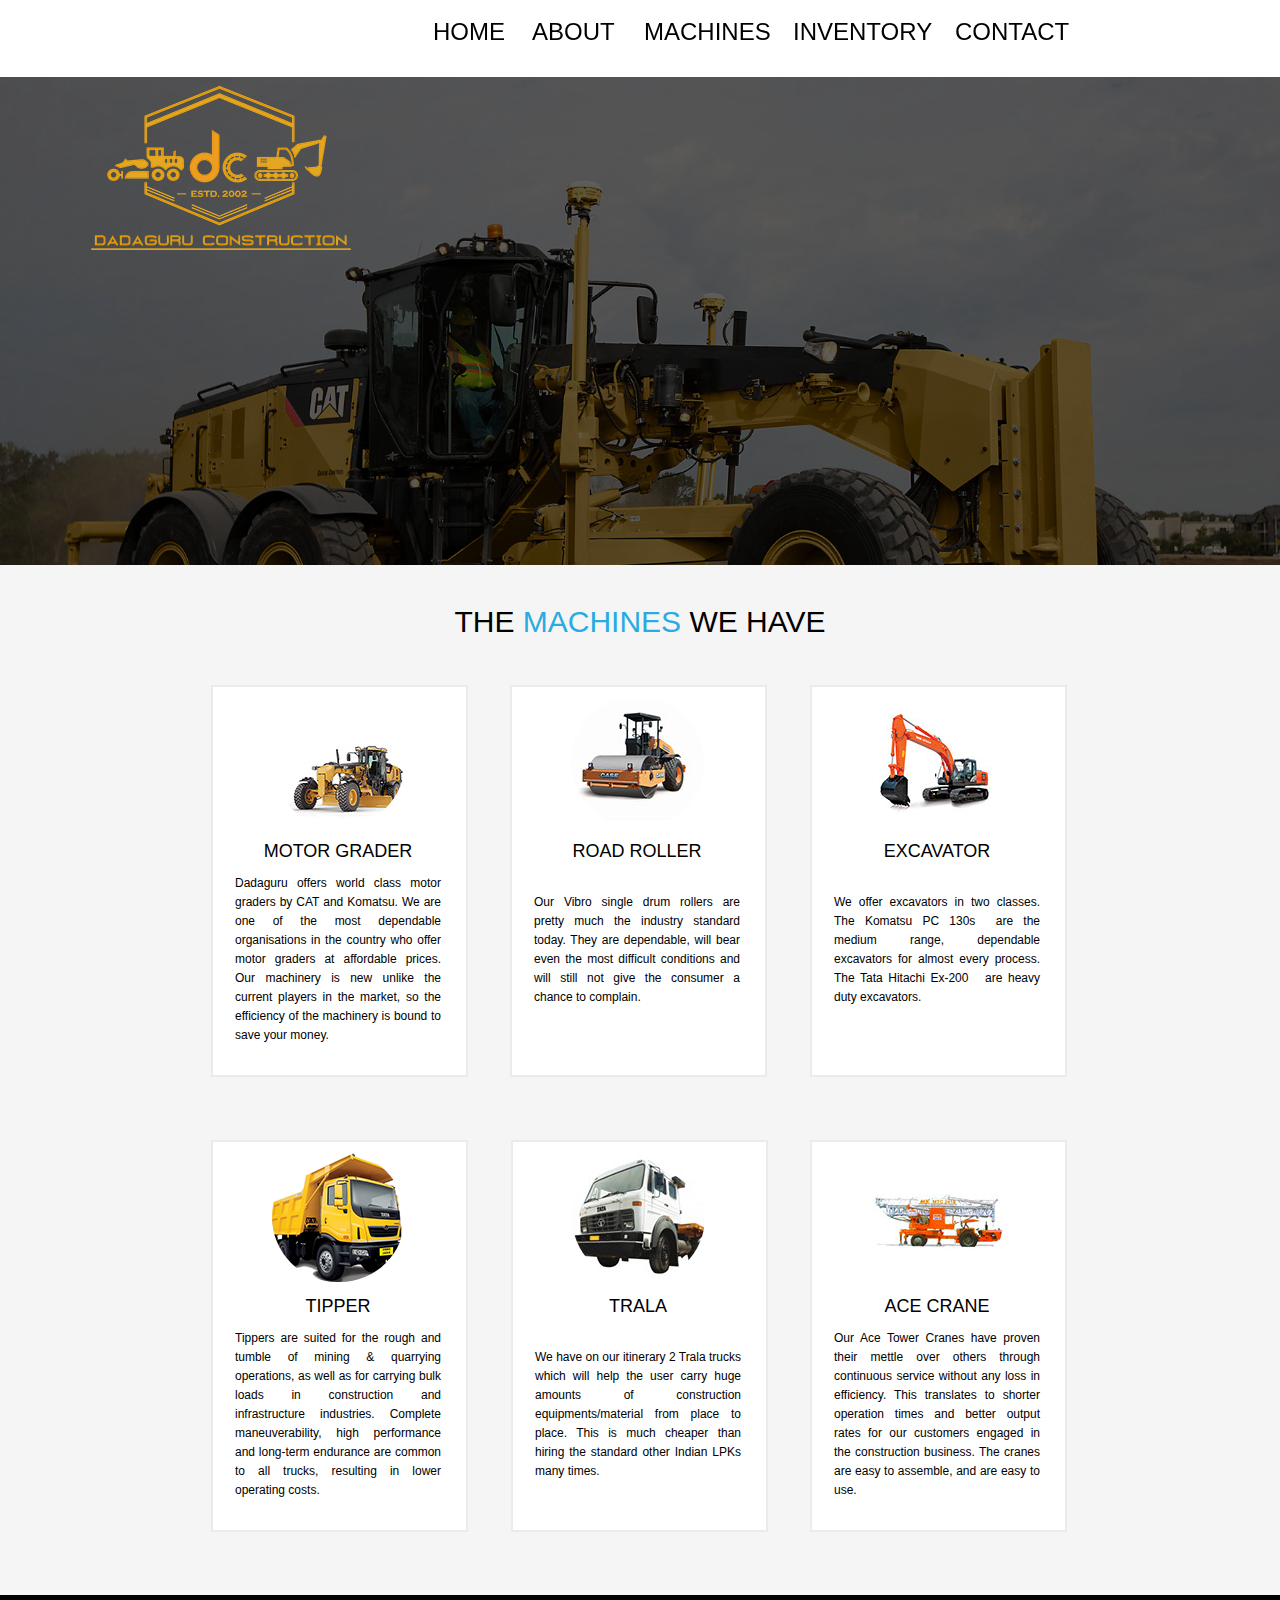
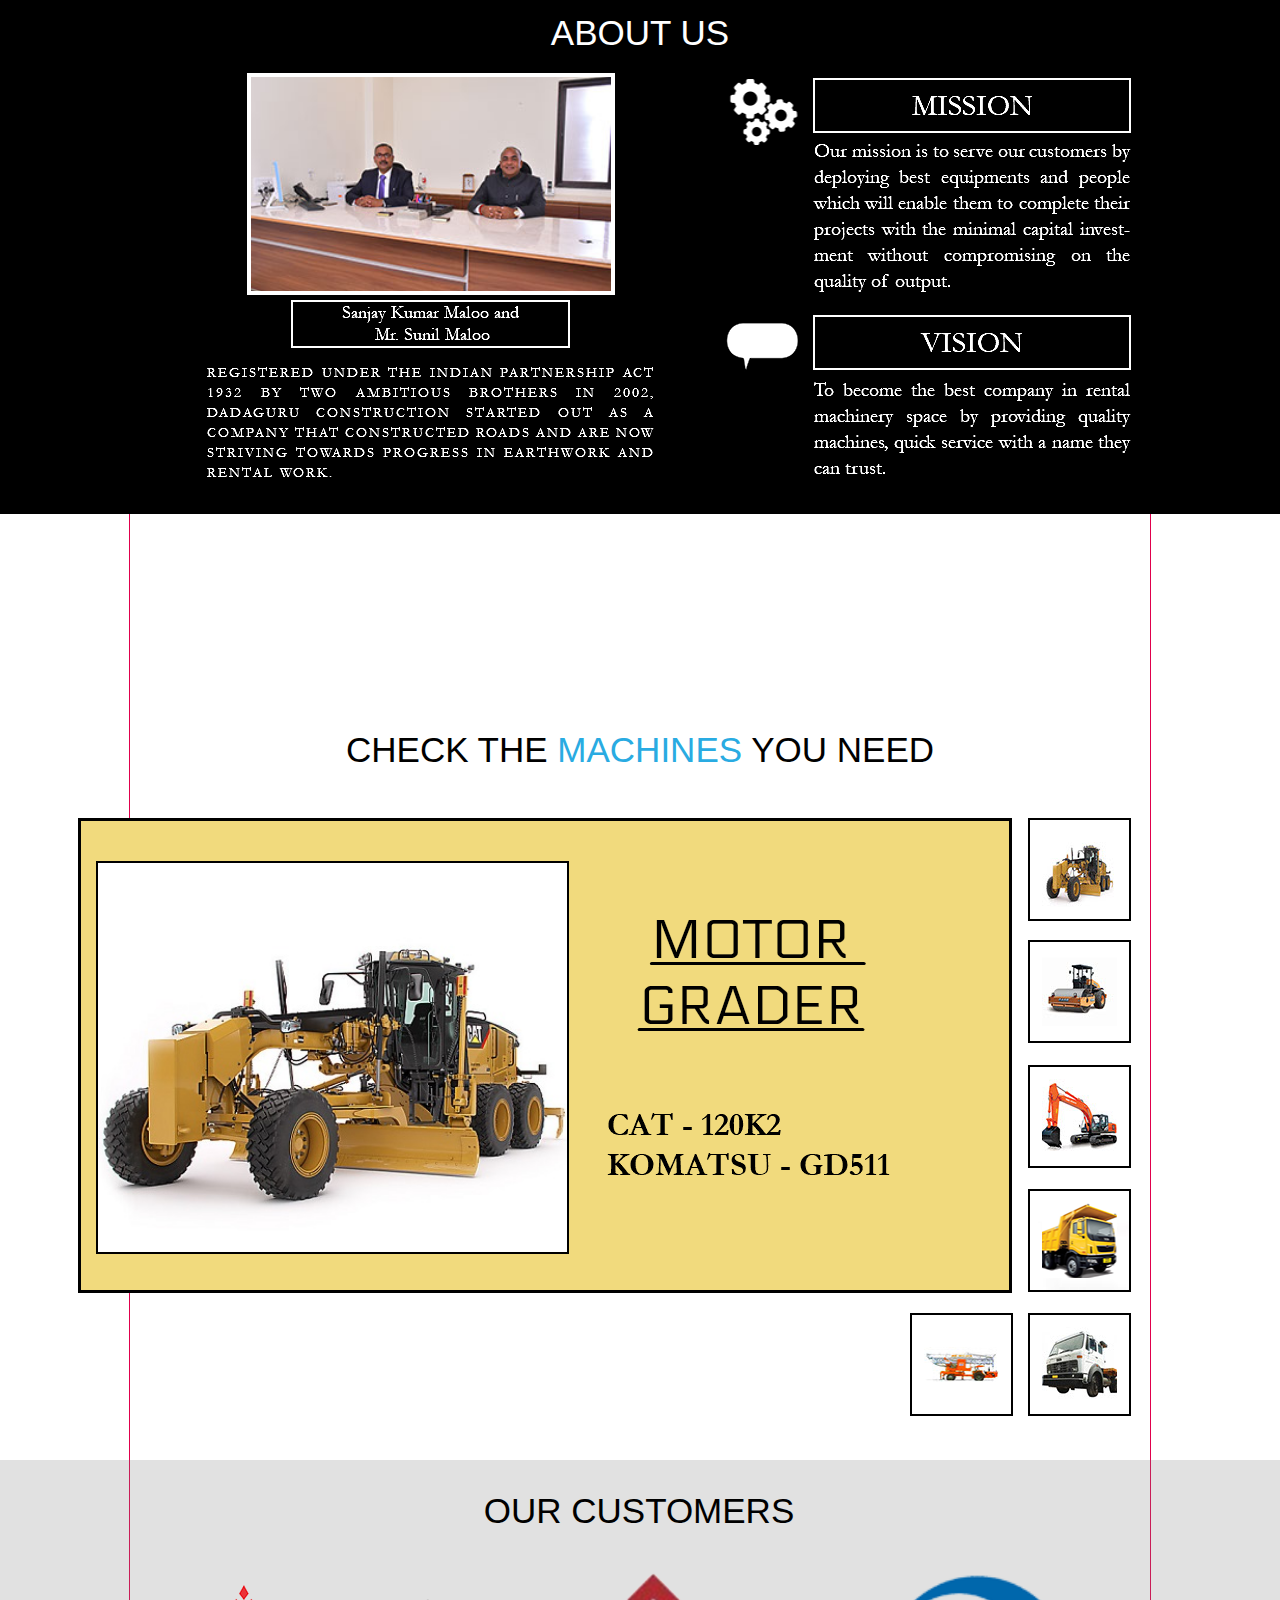
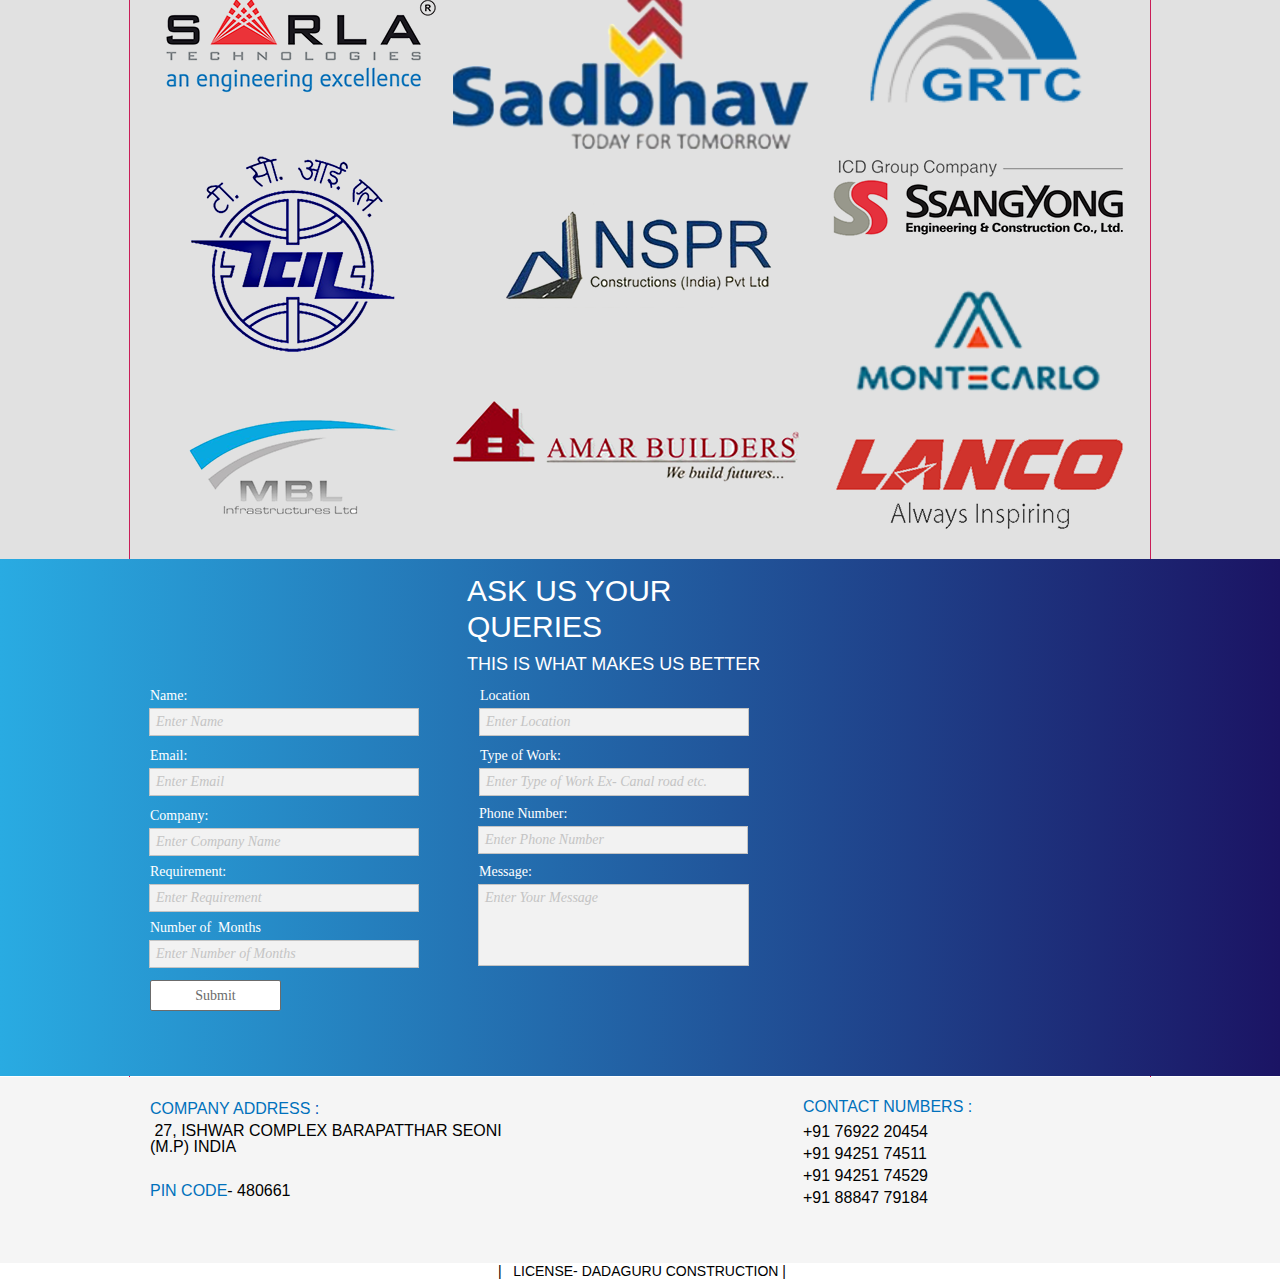
<file: index.html>
<!DOCTYPE html>
<html class="nojs html css_verticalspacer" lang="en-US">
 <head>

  <meta http-equiv="Content-type" content="text/html;charset=UTF-8"/>
  <meta name="generator" content="2017.0.4.363"/>
  
  <script type="text/javascript">
   // Update the 'nojs'/'js' class on the html node
document.documentElement.className = document.documentElement.className.replace(/\bnojs\b/g, 'js');

// Check that all required assets are uploaded and up-to-date
if(typeof Muse == "undefined") window.Muse = {}; window.Muse.assets = {"required":["museutils.js", "museconfig.js", "jquery.watch.js", "jquery.musepolyfill.bgsize.js", "jquery.musemenu.js", "webpro.js", "musewpslideshow.js", "jquery.museoverlay.js", "touchswipe.js", "jquery.scrolleffects.js", "require.js", "index.css"], "outOfDate":[]};
</script>
  
  <title>Home</title>
  <!-- CSS -->
  <link rel="stylesheet" type="text/css" href="css/site_global.css?crc=3758262980"/>
  <link rel="stylesheet" type="text/css" href="css/index.css?crc=4015780091" id="pagesheet"/>
  <!-- Other scripts -->
  <script type="text/javascript">
   var __adobewebfontsappname__ = "muse";
</script>
  <!-- JS includes -->
  <script src="https://webfonts.creativecloud.com/maven-pro:n4:all;electrolize:n4:all.js" type="text/javascript"></script>
  <!--[if lt IE 9]>
  <script src="scripts/html5shiv.js?crc=4241844378" type="text/javascript"></script>
  <![endif]-->
   </head>
 <body>

  <div class="clearfix" id="page"><!-- column -->
   <div class="position_content" id="page_position_content">
    <div class="clearfix colelem" id="pu3516"><!-- group -->
     <div class="browser_width grpelem" id="u3516-bw">
      <div id="u3516"><!-- group -->
       <div class="clearfix" id="u3516_align_to_page">
        <a class="anchor_item grpelem" id="machines"></a>
       </div>
      </div>
     </div>
     <div class="browser_width grpelem" id="u2747-bw">
      <div class="museBGSize" id="u2747"><!-- simple frame --></div>
     </div>
     <div class="browser_width grpelem" id="u3502-bw">
      <div class="museBGSize" id="u3502"><!-- simple frame --></div>
     </div>
     <div class="browser_width grpelem" id="u3419-bw">
      <div id="u3419"><!-- simple frame --></div>
     </div>
     <div class="museBGSize grpelem" id="u2736"><!-- simple frame --></div>
    </div>
    <div class="clearfix colelem" id="pu2676"><!-- group -->
     <div class="browser_width" id="u2676-bw">
      <div id="u2676"><!-- simple frame --></div>
     </div>
     <nav class="MenuBar clearfix" id="menuu2559"><!-- horizontal box -->
      <div class="MenuItemContainer clearfix grpelem" id="u2581"><!-- vertical box -->
       <a class="nonblock nontext MenuItem MenuItemWithSubMenu MuseMenuActive clearfix colelem" id="u2582" href="index.html"><!-- horizontal box --><div class="MenuItemLabel NoWrap clearfix grpelem" id="u2585-4"><!-- content --><p>HOME</p></div></a>
      </div>
      <div class="MenuItemContainer clearfix grpelem" id="u2560"><!-- vertical box -->
       <a class="nonblock nontext MenuItem MenuItemWithSubMenu anim_swing clearfix colelem" id="u2561" href="index.html#about-us"><!-- horizontal box --><div class="MenuItemLabel NoWrap clearfix grpelem" id="u2563-4"><!-- content --><p>ABOUT</p></div></a>
      </div>
      <div class="MenuItemContainer clearfix grpelem" id="u2588"><!-- vertical box -->
       <a class="nonblock nontext MenuItem MenuItemWithSubMenu anim_swing clearfix colelem" id="u2589" href="index.html#machines"><!-- horizontal box --><div class="MenuItemLabel NoWrap clearfix grpelem" id="u2591-4"><!-- content --><p>MACHINES</p></div></a>
      </div>
      <div class="MenuItemContainer clearfix grpelem" id="u2574"><!-- vertical box -->
       <a class="nonblock nontext MenuItem MenuItemWithSubMenu anim_swing clearfix colelem" id="u2575" href="index.html#availabilty"><!-- horizontal box --><div class="MenuItemLabel NoWrap clearfix grpelem" id="u2576-4"><!-- content --><p>inventory</p></div></a>
      </div>
      <div class="MenuItemContainer clearfix grpelem" id="u2567"><!-- vertical box -->
       <a class="nonblock nontext MenuItem MenuItemWithSubMenu anim_swing clearfix colelem" id="u2570" href="index.html#contact"><!-- horizontal box --><div class="MenuItemLabel NoWrap clearfix grpelem" id="u2573-4"><!-- content --><p>CONTACT</p></div></a>
      </div>
     </nav>
    </div>
    <div class="browser_width colelem" id="u1102-bw">
     <div id="u1102"><!-- column -->
      <div class="clearfix" id="u1102_align_to_page">
       <div class="clearfix colelem" id="u1123-6"><!-- content -->
        <p>the <span id="u1123-2">machines</span> we have</p>
       </div>
       <div class="clearfix colelem" id="pbuttonu3160"><!-- group -->
        <div class="Button clearfix grpelem" id="buttonu3160"><!-- container box -->
         <div class="museBGSize rounded-corners colelem" id="u3162"><!-- simple frame --></div>
         <div class="clearfix colelem" id="u3163-4"><!-- content -->
          <p>motor grader</p>
         </div>
         <div class="clearfix colelem" id="u3161-4"><!-- content -->
          <p>Dadaguru offers world class motor graders by CAT and Komatsu. We are one of the most dependable organisations in the country who offer motor graders at affordable prices. Our machinery is new unlike the current players in the market, so the efficiency of the machinery is bound to save your money.</p>
         </div>
        </div>
        <div class="Button clearfix grpelem" id="buttonu3196"><!-- container box -->
         <div class="museBGSize rounded-corners colelem" id="u3197"><!-- simple frame --></div>
         <div class="clearfix colelem" id="u3198-4"><!-- content -->
          <p>road roller</p>
         </div>
         <div class="clearfix colelem" id="u3199-5"><!-- content -->
          <p>&nbsp;</p>
          <p>Our Vibro single drum rollers are pretty much the industry standard today. They are dependable, will bear even the most difficult conditions and will still not give the consumer a chance to complain.</p>
         </div>
        </div>
        <div class="Button clearfix grpelem" id="buttonu3208"><!-- container box -->
         <div class="museBGSize rounded-corners colelem" id="u3209"><!-- simple frame --></div>
         <div class="clearfix colelem" id="u3210-4"><!-- content -->
          <p>excavator</p>
         </div>
         <div class="clearfix colelem" id="u3211-5"><!-- content -->
          <p>&nbsp;</p>
          <p>We offer excavators in two classes. The Komatsu PC 130s&nbsp; are the medium range, dependable excavators for almost every process. The Tata Hitachi Ex-200&nbsp;&nbsp; are heavy duty excavators.</p>
         </div>
        </div>
       </div>
       <div class="clearfix colelem" id="pbuttonu3220"><!-- group -->
        <div class="Button clearfix grpelem" id="buttonu3220"><!-- container box -->
         <div class="museBGSize rounded-corners colelem" id="u3221"><!-- simple frame --></div>
         <div class="clearfix colelem" id="u3222-4"><!-- content -->
          <p>tipper</p>
         </div>
         <div class="clearfix colelem" id="u3223-4"><!-- content -->
          <p>Tippers are suited for the rough and tumble of mining &amp; quarrying operations, as well as for carrying bulk loads in construction and infrastructure industries. Complete maneuverability, high performance and long-term endurance are common to all trucks, resulting in lower operating costs.</p>
         </div>
        </div>
        <div class="Button clearfix grpelem" id="buttonu3232"><!-- container box -->
         <div class="museBGSize rounded-corners colelem" id="u3233"><!-- simple frame --></div>
         <div class="clearfix colelem" id="u3234-4"><!-- content -->
          <p>trala</p>
         </div>
         <div class="clearfix colelem" id="u3235-5"><!-- content -->
          <p>&nbsp;</p>
          <p>We have on our itinerary 2 Trala trucks which will help the user carry huge amounts of construction equipments/material from place to place. This is much cheaper than hiring the standard other Indian LPKs many times.</p>
         </div>
        </div>
        <div class="Button clearfix grpelem" id="buttonu3244"><!-- container box -->
         <div class="museBGSize rounded-corners colelem" id="u3245"><!-- simple frame --></div>
         <div class="clearfix colelem" id="u3246-4"><!-- content -->
          <p>ace crane</p>
         </div>
         <div class="clearfix colelem" id="u3247-4"><!-- content -->
          <p>Our Ace Tower Cranes have proven their mettle over others through continuous service without any loss in efficiency. This translates to shorter operation times and better output rates for our customers engaged in the construction business. The cranes are easy to assemble, and are easy to use.</p>
         </div>
        </div>
       </div>
       <a class="anchor_item colelem" id="about-us"></a>
      </div>
     </div>
    </div>
    <div class="clearfix colelem" id="pu1067"><!-- group -->
     <div class="browser_width grpelem" id="u1067-bw">
      <div class="museBGSize" id="u1067"><!-- simple frame --></div>
     </div>
     <div class="browser_width grpelem" id="u2758-bw">
      <div id="u2758"><!-- simple frame --></div>
     </div>
     <div class="clearfix grpelem" id="u1068-4"><!-- content -->
      <p>about us</p>
     </div>
     <div class="museBGSize grpelem" id="u1632"><!-- simple frame --></div>
     <img class="grpelem" id="u1646-6" alt="Sanjay Kumar Maloo and Mr. Sunil Maloo " width="279" height="48" src="images/u1646-6.png?crc=4256613168"/><!-- rasterized frame -->
     <div class="clearfix grpelem" id="u2777"><!-- column -->
      <img class="colelem" id="u2778-4" alt="MISSION" width="318" height="55" src="images/u2778-4.png?crc=3916197045"/><!-- rasterized frame -->
      <img class="colelem" id="u2780-4" alt="Our mission is to serve our customers by deploying best equipments and people which will enable them to complete their projects with the minimal capital invest-ment without compromising on the quality of output." width="318" height="156" src="images/u2780-4.png?crc=458030275"/><!-- rasterized frame -->
     </div>
     <div class="clearfix grpelem" id="u2792"><!-- column -->
      <img class="colelem" id="u2793-4" alt="VISION" width="318" height="55" src="images/u2793-4.png?crc=281536121"/><!-- rasterized frame -->
      <img class="colelem" id="u2795-4" alt="To become the best company in rental machinery space by providing quality machines, quick service with a name they can trust." width="317" height="104" src="images/u2795-4.png?crc=412239201"/><!-- rasterized frame -->
     </div>
     <div class="museBGSize grpelem" id="u3968"><!-- simple frame --></div>
     <div class="museBGSize grpelem" id="u3987"><!-- simple frame --></div>
     <img class="grpelem" id="u4035-4" alt="Registered under the Indian Partnership Act 1932 by two ambitious brothers in 2002, Dadaguru Construction started out as a company that constructed roads and are noW striving towards progress in earthwork and rental work." width="447" height="124" src="images/u4035-4.png?crc=3951971938"/><!-- rasterized frame -->
     <a class="anchor_item grpelem" id="availabilty"></a>
    </div>
    <div class="clearfix colelem" id="u975-6"><!-- content -->
     <p>CHECK THE <span id="u975-2">Machines</span> yOU NEED</p>
    </div>
    <div class="PamphletWidget clearfix colelem" id="pamphletu2828"><!-- none box -->
     <div class="popup_anchor" id="u2840popup">
      <div class="ContainerGroup clearfix" id="u2840"><!-- stack box -->
       <div class="Container clearfix grpelem" id="u2857"><!-- group -->
        <div class="museBGSize grpelem" id="u2862"><!-- simple frame --></div>
        <img class="grpelem" id="u3820-13" alt="Motor Grader CAT - 120K2 Komatsu - GD511 " width="336" height="302" src="images/u3820-13.png?crc=4213675533"/><!-- rasterized frame -->
       </div>
       <div class="Container invi clearfix grpelem" id="u2865"><!-- group -->
        <div class="museBGSize grpelem" id="u2869"><!-- simple frame --></div>
        <img class="grpelem" id="u2866-7" alt="Vibro Road Roller L&amp;T - 1107D" width="322" height="202" src="images/u2866-7.png?crc=39260530"/><!-- rasterized frame -->
       </div>
       <div class="Container invi clearfix grpelem" id="u2841"><!-- group -->
        <div class="museBGSize grpelem" id="u2846"><!-- simple frame --></div>
        <img class="grpelem" id="u2848-11" alt="Excavators Tata Hitachi - Ex-200 Komatsu - PC 130" width="370" height="196" src="images/u2848-11.png?crc=14297848"/><!-- rasterized frame -->
       </div>
       <div class="Container invi clearfix grpelem" id="u2849"><!-- group -->
        <div class="museBGSize grpelem" id="u2855"><!-- simple frame --></div>
        <div class="clearfix grpelem" id="u2851-4"><!-- content -->
         <p><span id="u2851">Tipper</span></p>
        </div>
       </div>
       <div class="Container invi clearfix grpelem" id="u3057"><!-- group -->
        <div class="museBGSize grpelem" id="u3080"><!-- simple frame --></div>
        <img class="grpelem" id="u3083-5" alt="TRALA " width="312" height="114" src="images/u3083-5.png?crc=78860018"/><!-- rasterized frame -->
       </div>
       <div class="Container invi clearfix grpelem" id="u3086"><!-- group -->
        <div class="clearfix grpelem" id="u3908"><!-- group -->
         <div class="museBGSize grpelem" id="u3112"><!-- simple frame --></div>
        </div>
        <img class="grpelem" id="u3857-7" alt="ACE CRANE ACE MTC 2418" width="330" height="190" src="images/u3857-7.png?crc=206490931"/><!-- rasterized frame -->
       </div>
      </div>
     </div>
     <div class="ThumbGroup clearfix grpelem" id="u2829"><!-- none box -->
      <div class="popup_anchor" id="u2836popup">
       <div class="Thumb popup_element clearfix" id="u2836"><!-- group -->
        <div class="museBGSize grpelem" id="u2837"><!-- simple frame --></div>
       </div>
      </div>
      <div class="popup_anchor" id="u2834popup">
       <div class="Thumb popup_element clearfix" id="u2834"><!-- group -->
        <div class="museBGSize grpelem" id="u2835"><!-- simple frame --></div>
       </div>
      </div>
      <div class="popup_anchor" id="u2830popup">
       <div class="Thumb popup_element clearfix" id="u2830"><!-- group -->
        <div class="museBGSize grpelem" id="u2831"><!-- simple frame --></div>
       </div>
      </div>
      <div class="popup_anchor" id="u2832popup">
       <div class="Thumb popup_element clearfix" id="u2832"><!-- group -->
        <div class="museBGSize grpelem" id="u2833"><!-- simple frame --></div>
       </div>
      </div>
      <div class="popup_anchor" id="u3064popup">
       <div class="Thumb popup_element clearfix" id="u3064"><!-- group -->
        <div class="museBGSize grpelem" id="u3069"><!-- simple frame --></div>
       </div>
      </div>
      <div class="popup_anchor" id="u3093popup">
       <div class="Thumb popup_element clearfix" id="u3093"><!-- group -->
        <div class="museBGSize grpelem" id="u3098"><!-- simple frame --></div>
       </div>
      </div>
     </div>
    </div>
    <div class="clearfix colelem" id="pu3304"><!-- group -->
     <div class="browser_width grpelem" id="u3304-bw">
      <div id="u3304"><!-- simple frame --></div>
     </div>
     <div class="clearfix grpelem" id="u3307-4"><!-- content -->
      <p>our customers</p>
     </div>
     <div class="museBGSize grpelem" id="u3310"><!-- simple frame --></div>
     <div class="museBGSize grpelem" id="u3321"><!-- simple frame --></div>
     <div class="museBGSize grpelem" id="u3332"><!-- simple frame --></div>
     <div class="museBGSize grpelem" id="u3343"><!-- simple frame --></div>
     <div class="museBGSize grpelem" id="u3354"><!-- simple frame --></div>
     <div class="museBGSize grpelem" id="u3365"><!-- simple frame --></div>
     <div class="museBGSize grpelem" id="u3376"><!-- simple frame --></div>
     <div class="museBGSize grpelem" id="u3387"><!-- simple frame --></div>
     <div class="museBGSize grpelem" id="u3397"><!-- simple frame --></div>
     <div class="museBGSize grpelem" id="u3408"><!-- simple frame --></div>
     <a class="anchor_item grpelem" id="partners"></a>
     <a class="anchor_item grpelem" id="contact"></a>
    </div>
    <div class="clearfix colelem" id="pu518"><!-- group -->
     <div class="browser_width grpelem" id="u518-bw">
      <div class="gradient" id="u518"><!-- column -->
       <div class="clearfix" id="u518_align_to_page">
        <div class="clearfix colelem" id="u519-4"><!-- content -->
         <p>ASK US YOUR QUERIES</p>
        </div>
        <a class="nonblock nontext clearfix colelem" id="u520-4" href="http://www.musefree.com"><!-- content --><p>THIS IS WHAT MAKES US BETTER</p></a>
       </div>
      </div>
     </div>
     <form class="form-grp clearfix grpelem" id="widgetu3681" method="post" enctype="multipart/form-data" action="scripts/form-u3681.php"><!-- none box -->
      <div class="fld-grp clearfix grpelem" id="widgetu3688" data-required="true"><!-- none box -->
       <label class="fld-label actAsDiv clearfix grpelem" id="u3690-4" for="widgetu3688_input"><!-- content --><span class="actAsPara">Name:</span></label>
       <span class="fld-input NoWrap actAsDiv clearfix grpelem" id="u3689-4"><!-- content --><input class="wrapped-input" type="text" spellcheck="false" id="widgetu3688_input" name="custom_U3688" tabindex="1"/><label class="wrapped-input fld-prompt" id="widgetu3688_prompt" for="widgetu3688_input"><span class="actAsPara">Enter Name</span></label></span>
       <div class="fld-message clearfix grpelem" id="u3691-4"><!-- content -->
        <p>Required</p>
       </div>
      </div>
      <div class="fld-grp clearfix grpelem" id="widgetu3683" data-required="true" data-type="email"><!-- none box -->
       <label class="fld-label actAsDiv clearfix grpelem" id="u3684-4" for="widgetu3683_input"><!-- content --><span class="actAsPara">Email:</span></label>
       <span class="fld-input NoWrap actAsDiv clearfix grpelem" id="u3686-4"><!-- content --><input class="wrapped-input" type="email" spellcheck="false" id="widgetu3683_input" name="Email" tabindex="3"/><label class="wrapped-input fld-prompt" id="widgetu3683_prompt" for="widgetu3683_input"><span class="actAsPara">Enter Email</span></label></span>
       <div class="fld-message clearfix grpelem" id="u3685-4"><!-- content -->
        <p>Required</p>
       </div>
      </div>
      <div class="fld-grp clearfix grpelem" id="widgetu3710" data-required="true"><!-- none box -->
       <label class="fld-label actAsDiv clearfix grpelem" id="u3713-4" for="widgetu3710_input"><!-- content --><span class="actAsPara">Company:</span></label>
       <span class="fld-input NoWrap actAsDiv clearfix grpelem" id="u3711-4"><!-- content --><input class="wrapped-input" type="text" spellcheck="false" id="widgetu3710_input" name="custom_U3710" tabindex="6"/><label class="wrapped-input fld-prompt" id="widgetu3710_prompt" for="widgetu3710_input"><span class="actAsPara">Enter Company Name</span></label></span>
       <div class="fld-message clearfix grpelem" id="u3712-4"><!-- content -->
        <p>Required</p>
       </div>
      </div>
      <div class="fld-grp clearfix grpelem" id="widgetu3700" data-required="true"><!-- none box -->
       <label class="fld-label actAsDiv clearfix grpelem" id="u3701-4" for="widgetu3700_input"><!-- content --><span class="actAsPara">Requirement:</span></label>
       <span class="fld-input NoWrap actAsDiv clearfix grpelem" id="u3703-4"><!-- content --><input class="wrapped-input" type="text" spellcheck="false" id="widgetu3700_input" name="custom_U3700" tabindex="7"/><label class="wrapped-input fld-prompt" id="widgetu3700_prompt" for="widgetu3700_input"><span class="actAsPara">Enter Requirement</span></label></span>
       <div class="fld-message clearfix grpelem" id="u3702-4"><!-- content -->
        <p>Required</p>
       </div>
      </div>
      <div class="fld-grp clearfix grpelem" id="widgetu3718" data-required="true"><!-- none box -->
       <label class="fld-label actAsDiv clearfix grpelem" id="u3719-4" for="widgetu3718_input"><!-- content --><span class="actAsPara">Number of&nbsp; Months</span></label>
       <span class="fld-input NoWrap actAsDiv clearfix grpelem" id="u3720-4"><!-- content --><input class="wrapped-input" type="text" spellcheck="false" id="widgetu3718_input" name="custom_U3718" tabindex="9"/><label class="wrapped-input fld-prompt" id="widgetu3718_prompt" for="widgetu3718_input"><span class="actAsPara">Enter Number of Months</span></label></span>
       <div class="fld-message clearfix grpelem" id="u3721-4"><!-- content -->
        <p>Required</p>
       </div>
      </div>
      <div class="fld-grp clearfix grpelem" id="widgetu3692" data-required="true"><!-- none box -->
       <label class="fld-label actAsDiv clearfix grpelem" id="u3693-4" for="widgetu3692_input"><!-- content --><span class="actAsPara">Location</span></label>
       <span class="fld-input NoWrap actAsDiv clearfix grpelem" id="u3694-4"><!-- content --><input class="wrapped-input" type="text" spellcheck="false" id="widgetu3692_input" name="custom_U3692" tabindex="2"/><label class="wrapped-input fld-prompt" id="widgetu3692_prompt" for="widgetu3692_input"><span class="actAsPara">Enter Location</span></label></span>
       <div class="fld-message clearfix grpelem" id="u3695-4"><!-- content -->
        <p>Required</p>
       </div>
      </div>
      <div class="fld-grp clearfix grpelem" id="widgetu3704" data-required="true"><!-- none box -->
       <label class="fld-label actAsDiv clearfix grpelem" id="u3707-4" for="widgetu3704_input"><!-- content --><span class="actAsPara">Phone Number:</span></label>
       <span class="fld-input NoWrap actAsDiv clearfix grpelem" id="u3705-4"><!-- content --><input class="wrapped-input" type="text" spellcheck="false" id="widgetu3704_input" name="custom_U3704" tabindex="5"/><label class="wrapped-input fld-prompt" id="widgetu3704_prompt" for="widgetu3704_input"><span class="actAsPara">Enter Phone Number</span></label></span>
       <div class="fld-message clearfix grpelem" id="u3706-4"><!-- content -->
        <p>Required</p>
       </div>
      </div>
      <div class="fld-grp clearfix grpelem" id="widgetu3714" data-required="true"><!-- none box -->
       <label class="fld-label actAsDiv clearfix grpelem" id="u3717-4" for="widgetu3714_input"><!-- content --><span class="actAsPara">Type of Work:</span></label>
       <span class="fld-input NoWrap actAsDiv clearfix grpelem" id="u3716-4"><!-- content --><input class="wrapped-input" type="text" spellcheck="false" id="widgetu3714_input" name="custom_U3714" tabindex="4"/><label class="wrapped-input fld-prompt" id="widgetu3714_prompt" for="widgetu3714_input"><span class="actAsPara">Enter Type of Work Ex- Canal road etc.</span></label></span>
       <div class="fld-message clearfix grpelem" id="u3715-4"><!-- content -->
        <p>Required</p>
       </div>
      </div>
      <div class="clearfix grpelem" id="u3708-4"><!-- content -->
       <p>Submitting Form...</p>
      </div>
      <div class="clearfix grpelem" id="u3687-4"><!-- content -->
       <p>The server encountered an error.</p>
      </div>
      <div class="clearfix grpelem" id="u3682-4"><!-- content -->
       <p>Form received.</p>
      </div>
      <button class="submit-btn NoWrap rounded-corners clearfix grpelem" id="u3709-4" type="submit" value="Submit" tabindex="10"><!-- content -->
       <div style="margin-top:-11px;height:11px;">
        <p>Submit</p>
       </div>
      </button>
      <div class="fld-grp clearfix grpelem" id="widgetu3696" data-required="true"><!-- none box -->
       <label class="fld-label actAsDiv clearfix grpelem" id="u3698-4" for="widgetu3696_input"><!-- content --><span class="actAsPara">Message:</span></label>
       <span class="fld-textarea actAsDiv clearfix grpelem" id="u3697-4"><!-- content --><textarea class="wrapped-input" id="widgetu3696_input" name="custom_U3696" tabindex="8"></textarea><label class="wrapped-input fld-prompt" id="widgetu3696_prompt" for="widgetu3696_input"><span class="actAsPara">Enter Your Message</span></label></span>
       <div class="fld-message clearfix grpelem" id="u3699-4"><!-- content -->
        <p>Required</p>
       </div>
      </div>
     </form>
    </div>
    <div class="verticalspacer" data-offset-top="4240" data-content-above-spacer="4240" data-content-below-spacer="212"></div>
    <div class="size_fixed colelem" id="u3823"><!-- custom html -->
     
<iframe class="actAsDiv" style="width:100%;height:100%;" frameborder="0" scrolling="no" marginheight="0" marginwidth="0" src="https://maps.google.com/maps?f=q&amp;source=s_q&amp;q=barapatthar%20&amp;aq=0&amp;ie=UTF8&amp;t=m&amp;z=14&amp;iwloc=A&amp;output=embed"></iframe>

    </div>
    <div class="browser_width colelem" id="u3828-bw">
     <div id="u3828"><!-- group -->
      <div class="clearfix" id="u3828_align_to_page">
       <div class="clearfix grpelem" id="u3831-11"><!-- content -->
        <p id="u3831-3"><span id="u3831">COMPANY ADDRESS </span><span id="u3831-2">:</span></p>
        <p id="u3831-5">&nbsp;27, ISHWAR COMPLEX BARAPATTHAR SEONI (M.P) INDIA</p>
        <p id="u3831-6">&nbsp;</p>
        <p id="u3831-9"><span id="u3831-7">PIN CODE</span>- 480661</p>
       </div>
       <div class="clearfix grpelem" id="pu3834-5"><!-- group -->
        <div class="clearfix grpelem" id="u3834-5"><!-- content -->
         <p id="u3834-2">CONTACT NUMBERS :</p>
         <p id="u3834-3">&nbsp;</p>
        </div>
        <div class="clearfix grpelem" id="u3851-10"><!-- content -->
         <p id="u3851-2">+91 76922 20454</p>
         <p id="u3851-4">+91 94251 74511</p>
         <p id="u3851-6">+91 94251 74529</p>
         <p id="u3851-8">+91 88847 79184</p>
        </div>
       </div>
      </div>
     </div>
    </div>
    <div class="browser_width colelem" id="u578-4-bw">
     <div class="clearfix" id="u578-4"><!-- content -->
      <p>&nbsp;|&nbsp;&nbsp; LICENSE- DADAGURU CONSTRUCTION |</p>
     </div>
    </div>
   </div>
  </div>
  <!-- Other scripts -->
  <script type="text/javascript">
   // Decide weather to suppress missing file error or not based on preference setting
var suppressMissingFileError = false
</script>
  <script type="text/javascript">
   window.Muse.assets.check=function(d){if(!window.Muse.assets.checked){window.Muse.assets.checked=!0;var b={},c=function(a,b){if(window.getComputedStyle){var c=window.getComputedStyle(a,null);return c&&c.getPropertyValue(b)||c&&c[b]||""}if(document.documentElement.currentStyle)return(c=a.currentStyle)&&c[b]||a.style&&a.style[b]||"";return""},a=function(a){if(a.match(/^rgb/))return a=a.replace(/\s+/g,"").match(/([\d\,]+)/gi)[0].split(","),(parseInt(a[0])<<16)+(parseInt(a[1])<<8)+parseInt(a[2]);if(a.match(/^\#/))return parseInt(a.substr(1),
16);return 0},g=function(g){for(var f=document.getElementsByTagName("link"),h=0;h<f.length;h++)if("text/css"==f[h].type){var i=(f[h].href||"").match(/\/?css\/([\w\-]+\.css)\?crc=(\d+)/);if(!i||!i[1]||!i[2])break;b[i[1]]=i[2]}f=document.createElement("div");f.className="version";f.style.cssText="display:none; width:1px; height:1px;";document.getElementsByTagName("body")[0].appendChild(f);for(h=0;h<Muse.assets.required.length;){var i=Muse.assets.required[h],l=i.match(/([\w\-\.]+)\.(\w+)$/),k=l&&l[1]?
l[1]:null,l=l&&l[2]?l[2]:null;switch(l.toLowerCase()){case "css":k=k.replace(/\W/gi,"_").replace(/^([^a-z])/gi,"_$1");f.className+=" "+k;k=a(c(f,"color"));l=a(c(f,"backgroundColor"));k!=0||l!=0?(Muse.assets.required.splice(h,1),"undefined"!=typeof b[i]&&(k!=b[i]>>>24||l!=(b[i]&16777215))&&Muse.assets.outOfDate.push(i)):h++;f.className="version";break;case "js":h++;break;default:throw Error("Unsupported file type: "+l);}}d?d().jquery!="1.8.3"&&Muse.assets.outOfDate.push("jquery-1.8.3.min.js"):Muse.assets.required.push("jquery-1.8.3.min.js");
f.parentNode.removeChild(f);if(Muse.assets.outOfDate.length||Muse.assets.required.length)f="Some files on the server may be missing or incorrect. Clear browser cache and try again. If the problem persists please contact website author.",g&&Muse.assets.outOfDate.length&&(f+="\nOut of date: "+Muse.assets.outOfDate.join(",")),g&&Muse.assets.required.length&&(f+="\nMissing: "+Muse.assets.required.join(",")),suppressMissingFileError?(f+="\nUse SuppressMissingFileError key in AppPrefs.xml to show missing file error pop up.",console.log(f)):alert(f)};location&&location.search&&location.search.match&&location.search.match(/muse_debug/gi)?
setTimeout(function(){g(!0)},5E3):g()}};
var muse_init=function(){require.config({baseUrl:""});require(["jquery","museutils","whatinput","jquery.watch","jquery.musepolyfill.bgsize","jquery.musemenu","webpro","musewpslideshow","jquery.museoverlay","touchswipe","jquery.scrolleffects"],function(d){var $ = d;$(document).ready(function(){try{
window.Muse.assets.check($);/* body */
Muse.Utils.transformMarkupToFixBrowserProblemsPreInit();/* body */
Muse.Utils.prepHyperlinks(true);/* body */
Muse.Utils.resizeHeight('.browser_width');/* resize height */
Muse.Utils.requestAnimationFrame(function() { $('body').addClass('initialized'); });/* mark body as initialized */
Muse.Utils.fullPage('#page');/* 100% height page */
Muse.Utils.initWidget('.MenuBar', ['#bp_infinity'], function(elem) { return $(elem).museMenu(); });/* unifiedNavBar */
Muse.Utils.initWidget('#pamphletu2828', ['#bp_infinity'], function(elem) { return new WebPro.Widget.ContentSlideShow(elem, {contentLayout_runtime:'stack',event:'mouseover',deactivationEvent:'none',autoPlay:false,displayInterval:3000,transitionStyle:'vertical',transitionDuration:500,hideAllContentsFirst:false,shuffle:false,enableSwipe:true,resumeAutoplay:true,resumeAutoplayInterval:3000,playOnce:false,autoActivate_runtime:false}); });/* #pamphletu2828 */
Muse.Utils.initWidget('#widgetu3681', ['#bp_infinity'], function(elem) { return new WebPro.Widget.Form(elem, {validationEvent:'submit',errorStateSensitivity:'high',fieldWrapperClass:'fld-grp',formSubmittedClass:'frm-sub-st',formErrorClass:'frm-subm-err-st',formDeliveredClass:'frm-subm-ok-st',notEmptyClass:'non-empty-st',focusClass:'focus-st',invalidClass:'fld-err-st',requiredClass:'fld-err-st',ajaxSubmit:true}); });/* #widgetu3681 */
$('#u3502').registerBackgroundPositionScrollEffect([{"speed":[0,0],"in":[-Infinity,-24]},{"speed":[0,0],"in":[-24,Infinity]}]);/* scroll effect */
$('#u1067').registerBackgroundPositionScrollEffect([{"speed":[0,0],"in":[-Infinity,1494.7]},{"speed":[0,0],"in":[1494.7,Infinity]}]);/* scroll effect */
Muse.Utils.showWidgetsWhenReady();/* body */
Muse.Utils.transformMarkupToFixBrowserProblems();/* body */
}catch(b){if(b&&"function"==typeof b.notify?b.notify():Muse.Assert.fail("Error calling selector function: "+b),false)throw b;}})})};

</script>
  <!-- RequireJS script -->
  <script src="scripts/require.js?crc=3951022091" type="text/javascript" async data-main="scripts/museconfig.js?crc=474374037" onload="if (requirejs) requirejs.onError = function(requireType, requireModule) { if (requireType && requireType.toString && requireType.toString().indexOf && 0 <= requireType.toString().indexOf('#scripterror')) window.Muse.assets.check(); }" onerror="window.Muse.assets.check();"></script>
   </body>
</html>
</file>
<file: css/site_global.css>
html{min-height:100%;min-width:100%;-ms-text-size-adjust:none;}body,div,dl,dt,dd,ul,ol,li,nav,h1,h2,h3,h4,h5,h6,pre,code,form,fieldset,legend,input,button,textarea,p,blockquote,th,td,a{margin:0px;padding:0px;border-width:0px;border-style:solid;border-color:transparent;-webkit-transform-origin:left top;-ms-transform-origin:left top;-o-transform-origin:left top;transform-origin:left top;background-repeat:no-repeat;}button.submit-btn{-moz-box-sizing:content-box;-webkit-box-sizing:content-box;box-sizing:content-box;}.transition{-webkit-transition-property:background-image,background-position,background-color,border-color,border-radius,color,font-size,font-style,font-weight,letter-spacing,line-height,text-align,box-shadow,text-shadow,opacity;transition-property:background-image,background-position,background-color,border-color,border-radius,color,font-size,font-style,font-weight,letter-spacing,line-height,text-align,box-shadow,text-shadow,opacity;}.transition *{-webkit-transition:inherit;transition:inherit;}table{border-collapse:collapse;border-spacing:0px;}fieldset,img{border:0px;border-style:solid;-webkit-transform-origin:left top;-ms-transform-origin:left top;-o-transform-origin:left top;transform-origin:left top;}address,caption,cite,code,dfn,em,strong,th,var,optgroup{font-style:inherit;font-weight:inherit;}del,ins{text-decoration:none;}li{list-style:none;}caption,th{text-align:left;}h1,h2,h3,h4,h5,h6{font-size:100%;font-weight:inherit;}input,button,textarea,select,optgroup,option{font-family:inherit;font-size:inherit;font-style:inherit;font-weight:inherit;}.form-grp input,.form-grp textarea{-webkit-appearance:none;-webkit-border-radius:0;}body{font-family:Arial, Helvetica Neue, Helvetica, sans-serif;text-align:left;font-size:14px;line-height:17px;word-wrap:break-word;text-rendering:optimizeLegibility;-moz-font-feature-settings:'liga';-ms-font-feature-settings:'liga';-webkit-font-feature-settings:'liga';font-feature-settings:'liga';}a:link{color:#0000FF;text-decoration:underline;}a:visited{color:#800080;text-decoration:underline;}a:hover{color:#0000FF;text-decoration:underline;}a:active{color:#EE0000;text-decoration:underline;}a.nontext{color:black;text-decoration:none;font-style:normal;font-weight:normal;}.normal_text{color:#000000;direction:ltr;font-family:Arial, Helvetica Neue, Helvetica, sans-serif;font-size:14px;font-style:normal;font-weight:normal;letter-spacing:0px;line-height:17px;text-align:left;text-decoration:none;text-indent:0px;text-transform:none;vertical-align:0px;padding:0px;}.Text{color:#FFFFFF;font-family:Helvetica, Helvetica Neue, Arial, sans-serif;font-size:15px;line-height:41px;text-align:center;padding:0px;}.Heading{color:#00A99D;font-family:Geneva, Verdana, Lucida Sans, Lucida Sans Unicode, sans-serif;font-size:13px;letter-spacing:7px;text-align:center;padding:0px;}.list0 li:before{position:absolute;right:100%;letter-spacing:0px;text-decoration:none;font-weight:normal;font-style:normal;}.rtl-list li:before{right:auto;left:100%;}.nls-None > li:before,.nls-None .list3 > li:before,.nls-None .list6 > li:before{margin-right:6px;content:'•';}.nls-None .list1 > li:before,.nls-None .list4 > li:before,.nls-None .list7 > li:before{margin-right:6px;content:'○';}.nls-None,.nls-None .list1,.nls-None .list2,.nls-None .list3,.nls-None .list4,.nls-None .list5,.nls-None .list6,.nls-None .list7,.nls-None .list8{padding-left:34px;}.nls-None.rtl-list,.nls-None .list1.rtl-list,.nls-None .list2.rtl-list,.nls-None .list3.rtl-list,.nls-None .list4.rtl-list,.nls-None .list5.rtl-list,.nls-None .list6.rtl-list,.nls-None .list7.rtl-list,.nls-None .list8.rtl-list{padding-left:0px;padding-right:34px;}.nls-None .list2 > li:before,.nls-None .list5 > li:before,.nls-None .list8 > li:before{margin-right:6px;content:'-';}.nls-None.rtl-list > li:before,.nls-None .list1.rtl-list > li:before,.nls-None .list2.rtl-list > li:before,.nls-None .list3.rtl-list > li:before,.nls-None .list4.rtl-list > li:before,.nls-None .list5.rtl-list > li:before,.nls-None .list6.rtl-list > li:before,.nls-None .list7.rtl-list > li:before,.nls-None .list8.rtl-list > li:before{margin-right:0px;margin-left:6px;}.TabbedPanelsTab{white-space:nowrap;}.MenuBar .MenuBarView,.MenuBar .SubMenuView{display:block;list-style:none;}.MenuBar .SubMenu{display:none;position:absolute;}.NoWrap{white-space:nowrap;word-wrap:normal;}.rootelem{margin-left:auto;margin-right:auto;}.colelem{display:inline;float:left;clear:both;}.clearfix:after{content:"\0020";visibility:hidden;display:block;height:0px;clear:both;}*:first-child+html .clearfix{zoom:1;}.clip_frame{overflow:hidden;}.popup_anchor{position:relative;width:0px;height:0px;}.popup_element{z-index:100000;}.svg{display:block;vertical-align:top;}span.wrap{content:'';clear:left;display:block;}span.actAsInlineDiv{display:inline-block;}.position_content,.excludeFromNormalFlow{float:left;}.preload_images{position:absolute;overflow:hidden;left:-9999px;top:-9999px;height:1px;width:1px;}.preload{height:1px;width:1px;}.animateStates{-webkit-transition:0.3s ease-in-out;-moz-transition:0.3s ease-in-out;-o-transition:0.3s ease-in-out;transition:0.3s ease-in-out;}[data-whatinput="mouse"] *:focus,[data-whatinput="touch"] *:focus,input:focus,textarea:focus{outline:none;}textarea{resize:none;overflow:auto;}.fld-prompt{pointer-events:none;}.wrapped-input{position:absolute;top:0px;left:0px;background:transparent;border:none;}.submit-btn{z-index:50000;cursor:pointer;}.anchor_item{width:22px;height:18px;}.MenuBar .SubMenuVisible,.MenuBarVertical .SubMenuVisible,.MenuBar .SubMenu .SubMenuVisible,.popup_element.Active,span.actAsPara,.actAsDiv,a.nonblock.nontext,img.block{display:block;}.widget_invisible,.js .invi,.js .mse_pre_init{visibility:hidden;}.ose_ei{visibility:hidden;z-index:0;}.no_vert_scroll{overflow-y:hidden;}.always_vert_scroll{overflow-y:scroll;}.always_horz_scroll{overflow-x:scroll;}.fullscreen{overflow:hidden;left:0px;top:0px;position:fixed;height:100%;width:100%;-moz-box-sizing:border-box;-webkit-box-sizing:border-box;-ms-box-sizing:border-box;box-sizing:border-box;}.fullwidth{position:absolute;}.borderbox{-moz-box-sizing:border-box;-webkit-box-sizing:border-box;-ms-box-sizing:border-box;box-sizing:border-box;}.scroll_wrapper{position:absolute;overflow:auto;left:0px;right:0px;top:0px;bottom:0px;padding-top:0px;padding-bottom:0px;margin-top:0px;margin-bottom:0px;}.browser_width > *{position:absolute;left:0px;right:0px;}.grpelem,.accordion_wrapper{display:inline;float:left;}.fld-checkbox input[type=checkbox],.fld-radiobutton input[type=radio]{position:absolute;overflow:hidden;clip:rect(0px, 0px, 0px, 0px);height:1px;width:1px;margin:-1px;padding:0px;border:0px;}.fld-checkbox input[type=checkbox] + label,.fld-radiobutton input[type=radio] + label{display:inline-block;background-repeat:no-repeat;cursor:pointer;float:left;width:100%;height:100%;}.pointer_cursor,.fld-recaptcha-mode,.fld-recaptcha-refresh,.fld-recaptcha-help{cursor:pointer;}p,h1,h2,h3,h4,h5,h6,ol,ul,span.actAsPara{max-height:1000000px;}.superscript{vertical-align:super;font-size:66%;line-height:0px;}.subscript{vertical-align:sub;font-size:66%;line-height:0px;}.horizontalSlideShow{-ms-touch-action:pan-y;touch-action:pan-y;}.verticalSlideShow{-ms-touch-action:pan-x;touch-action:pan-x;}.colelem100,.verticalspacer{clear:both;}.list0 li,.MenuBar .MenuItemContainer,.SlideShowContentPanel .fullscreen img,.css_verticalspacer .verticalspacer{position:relative;}.popup_element.Inactive,.js .disn,.js .an_invi,.hidden,.breakpoint{display:none;}#muse_css_mq{position:absolute;display:none;background-color:#FFFFFE;}.fluid_height_spacer{width:0.01px;}.muse_check_css{display:none;position:fixed;}@media screen and (-webkit-min-device-pixel-ratio:0){body{text-rendering:auto;}}
</file>
<file: css/index.css>
.version.index{color:#0000EF;background-color:#5BF0FB;}#page{z-index:1;width:1020px;min-height:2538px;background-image:none;border-style:solid;border-width:1px;border-color:#E0004C;background-color:transparent;opacity:1;-ms-filter:"progid:DXImageTransform.Microsoft.Alpha(Opacity=100)";filter:alpha(opacity=100);margin-left:auto;margin-right:auto;margin-top:-1px;}#page_position_content{margin-top:-1px;margin-bottom:-148px;width:0.01px;}#pu3516{z-index:380;width:0.01px;margin-left:-100px;}#u3516{z-index:380;min-height:514px;background-color:#FFFFFF;padding-bottom:52px;}#machines{position:relative;margin-right:-10000px;width:22px;margin-top:496px;}.js body.initialized{visibility:visible;}#u3516-bw{z-index:380;min-height:514px;}#u2747{z-index:386;height:489px;opacity:1;-ms-filter:"progid:DXImageTransform.Microsoft.Alpha(Opacity=100)";filter:alpha(opacity=100);background:transparent url("../images/grader.jpg?crc=3988233694") no-repeat center center;background-size:cover;}#u2747-bw{z-index:386;margin-top:77px;height:489px;}#u3502{z-index:387;height:489px;opacity:1;-ms-filter:"progid:DXImageTransform.Microsoft.Alpha(Opacity=100)";filter:alpha(opacity=100);background:#000000 url("../images/grader.jpg?crc=3988233694") no-repeat center bottom;background-size:cover;}#u3502-bw{z-index:387;margin-top:77px;height:489px;}#u3419{z-index:388;height:489px;background-color:#000000;opacity:0.63;-ms-filter:"progid:DXImageTransform.Microsoft.Alpha(Opacity=63)";filter:alpha(opacity=63);}#u3419-bw{z-index:388;margin-top:77px;height:489px;}#u2736{z-index:389;width:381px;height:164px;opacity:1;-ms-filter:"progid:DXImageTransform.Microsoft.Alpha(Opacity=100)";filter:alpha(opacity=100);position:relative;margin-right:-10000px;margin-top:87px;background:transparent url("../images/shit-u2736-fr.png?crc=4219468796") no-repeat center center;background-size:contain;}#pu2676{z-index:390;width:0.01px;padding-bottom:77px;margin-left:-100px;margin-top:-566px;}#u2676{z-index:390;height:77px;background-color:#FFFFFF;position:fixed;top:0px;}#u2676-bw{z-index:390;}#menuu2559{z-index:391;width:660px;border-width:0px;border-color:transparent;background-color:transparent;position:fixed;top:15px;left:50%;margin-left:-221px;}#u2581{width:97px;min-height:34px;background-color:transparent;position:relative;margin-right:-10000px;}#u2582{width:97px;background-color:transparent;padding-bottom:5px;position:relative;}#u2582.MuseMenuActive{background-color:transparent;width:97px;min-height:0px;margin:0px;}#u2585-4{width:68px;min-height:29px;border-width:0px;border-color:transparent;background-color:transparent;text-transform:uppercase;line-height:29px;text-align:center;font-size:24px;color:#000000;font-family:maven-pro, sans-serif;font-weight:400;position:relative;margin-right:-10000px;top:2px;left:14px;}#u2582:hover #u2585-4{padding-top:0px;padding-bottom:0px;min-height:29px;width:68px;margin:0px -10000px 0px 0px;}#u2582.MuseMenuActive #u2585-4{padding-top:0px;padding-bottom:0px;min-height:29px;width:68px;margin:0px -10000px 0px 0px;}#u2582:hover #u2585-4 p{color:#08589C;visibility:inherit;}#u2582.MuseMenuActive #u2585-4 p{color:#000000;visibility:inherit;text-transform:uppercase;}#u2560{width:110px;min-height:34px;background-color:transparent;position:relative;margin-right:-10000px;left:99px;}#u2561{width:110px;background-color:transparent;padding-bottom:5px;position:relative;}#u2561:hover{background-color:#EFC106;width:110px;min-height:0px;margin:0px;}#u2561.MuseMenuActive{background-color:transparent;width:110px;min-height:0px;margin:0px;}#u2563-4{width:81px;min-height:29px;border-width:0px;border-color:transparent;background-color:transparent;text-transform:uppercase;line-height:29px;text-align:center;font-size:24px;color:#000000;font-family:maven-pro, sans-serif;font-weight:400;position:relative;margin-right:-10000px;top:2px;left:14px;}#u2561:hover #u2563-4{padding-top:0px;padding-bottom:0px;min-height:29px;width:81px;margin:0px -10000px 0px 0px;}#u2561.MuseMenuActive #u2563-4{padding-top:0px;padding-bottom:0px;min-height:29px;width:81px;margin:0px -10000px 0px 0px;}#u2561:hover #u2563-4 p{color:#08589C;visibility:inherit;}#u2588{width:147px;min-height:34px;background-color:transparent;position:relative;margin-right:-10000px;left:211px;}#u2589{width:147px;background-color:transparent;padding-bottom:5px;position:relative;}#u2589:hover{background-color:#EFC106;width:147px;min-height:0px;margin:0px;}#u2589.MuseMenuActive{background-color:transparent;width:147px;min-height:0px;margin:0px;}#u2591-4{width:118px;min-height:29px;border-width:0px;border-color:transparent;background-color:transparent;text-transform:uppercase;line-height:29px;text-align:center;font-size:24px;color:#000000;font-family:maven-pro, sans-serif;font-weight:400;position:relative;margin-right:-10000px;top:2px;left:14px;}#u2589:hover #u2591-4{padding-top:0px;padding-bottom:0px;min-height:29px;width:118px;margin:0px -10000px 0px 0px;}#u2589.MuseMenuActive #u2591-4{padding-top:0px;padding-bottom:0px;min-height:29px;width:118px;margin:0px -10000px 0px 0px;}#u2589:hover #u2591-4 p{color:#08589C;visibility:inherit;}#u2574{width:160px;min-height:34px;background-color:transparent;position:relative;margin-right:-10000px;left:360px;}#u2575{width:160px;background-color:transparent;padding-bottom:5px;position:relative;}#u2575:hover{background-color:#EFC106;width:160px;min-height:0px;margin:0px;}#u2575.MuseMenuActive{background-color:transparent;width:160px;min-height:0px;margin:0px;}#u2576-4{width:132px;min-height:29px;border-width:0px;border-color:transparent;background-color:transparent;text-transform:uppercase;line-height:29px;text-align:center;font-size:24px;color:#000000;font-family:maven-pro, sans-serif;font-weight:400;position:relative;margin-right:-10000px;top:2px;left:14px;}#u2575:hover #u2576-4{padding-top:0px;padding-bottom:0px;min-height:29px;width:132px;margin:0px -10000px 0px 0px;}#u2575.MuseMenuActive #u2576-4{padding-top:0px;padding-bottom:0px;min-height:29px;width:132px;margin:0px -10000px 0px 0px;}#u2575:hover #u2576-4 p{color:#08589C;visibility:inherit;}#u2567{width:138px;min-height:34px;background-color:transparent;position:relative;margin-right:-10000px;left:522px;}#u2570{width:138px;background-color:transparent;padding-bottom:5px;position:relative;}#u2570:hover{background-color:#EFC106;width:138px;min-height:0px;margin:0px;}#u2570.MuseMenuActive{background-color:transparent;width:138px;min-height:0px;margin:0px;}#u2573-4{width:110px;min-height:29px;border-width:0px;border-color:transparent;background-color:transparent;text-transform:uppercase;line-height:29px;text-align:center;font-size:24px;color:#000000;font-family:maven-pro, sans-serif;font-weight:400;position:relative;margin-right:-10000px;top:2px;left:14px;}#u2570:hover #u2573-4{padding-top:0px;padding-bottom:0px;min-height:29px;width:110px;margin:0px -10000px 0px 0px;}#u2570.MuseMenuActive #u2573-4{padding-top:0px;padding-bottom:0px;min-height:29px;width:110px;margin:0px -10000px 0px 0px;}#u2570:hover #u2573-4 p{color:#08589C;visibility:inherit;}#u2561.MuseMenuActive #u2563-4 p,#u2589.MuseMenuActive #u2591-4 p,#u2575.MuseMenuActive #u2576-4 p,#u2570.MuseMenuActive #u2573-4 p{color:#000000;visibility:inherit;}#u1102{z-index:310;min-height:1030px;background-color:#F5F5F5;}#u1102_align_to_page{margin-left:auto;margin-right:auto;position:relative;width:1022px;left:-99px;padding-top:39px;padding-bottom:46px;}#u1123-6{z-index:311;width:980px;min-height:33px;background-color:transparent;text-transform:uppercase;line-height:36px;text-align:center;font-size:30px;font-family:electrolize, sans-serif;font-weight:400;left:120px;position:relative;}#pbuttonu3160{z-index:317;width:0.01px;left:182px;margin-top:46px;position:relative;}#buttonu3160{z-index:317;width:206px;border-style:solid;border-width:2px;border-color:#EBEBEB;background-color:#FFFFFF;margin-bottom:-1px;position:relative;margin-right:-10000px;margin-top:-1px;left:-1px;padding:10px 24px 17.149999999999977px 23px;}#buttonu3160:hover{border-color:#29ABE2;width:206px;min-height:0px;margin:-1px -10000px -1px 0px;}#u3162{z-index:318;width:133px;height:130px;border-color:#EBEBEB;opacity:1;-ms-filter:"progid:DXImageTransform.Microsoft.Alpha(Opacity=100)";filter:alpha(opacity=100);border-radius:75px;margin-left:36px;position:relative;background:#29ABE2 url("../images/motorgrad.jpg?crc=216661599") no-repeat left center;background-size:cover;}#buttonu3160:hover #u3162{background-repeat:no-repeat;background-position:left center;border-color:#29ABE2;width:133px;height:130px;min-height:0px;margin:0px 0px 0px 36px;background-size:cover;}#u3163-4{z-index:319;width:206px;min-height:23px;background-color:transparent;text-transform:uppercase;line-height:22px;text-align:center;font-size:18px;font-family:electrolize, sans-serif;font-weight:400;left:-1px;margin-top:13px;position:relative;}#buttonu3160:hover #u3163-4{padding-top:0px;padding-bottom:0px;min-height:23px;width:206px;margin:13px 0px 0px;}#u3161-4{z-index:323;width:206px;min-height:184px;background-color:transparent;line-height:19px;text-align:justify;font-size:12px;color:#000000;font-family:electrolize, sans-serif;font-weight:400;left:-1px;margin-top:11px;position:relative;}#buttonu3160:hover #u3161-4{padding-top:0px;padding-bottom:0px;min-height:184px;width:206px;margin:11px 0px 0px;}#buttonu3196{z-index:327;width:206px;border-style:solid;border-width:2px;border-color:#EBEBEB;background-color:#FFFFFF;margin-bottom:-1px;position:relative;margin-right:-10000px;margin-top:-1px;left:298px;padding:10px 24px 17.149999999999977px 23px;}#buttonu3196:hover{border-color:#29ABE2;width:206px;min-height:0px;margin:-1px -10000px -1px 0px;}#u3197{z-index:328;width:133px;height:130px;border-color:#EBEBEB;opacity:1;-ms-filter:"progid:DXImageTransform.Microsoft.Alpha(Opacity=100)";filter:alpha(opacity=100);border-radius:75px;margin-left:36px;position:relative;background:#FFFFFF url("../images/1107-u3197-fr.jpg?crc=3777466943") no-repeat center bottom;background-size:cover;}#buttonu3196:hover #u3197{background-repeat:no-repeat;background-position:center bottom;border-color:#29ABE2;width:133px;height:130px;min-height:0px;margin:0px 0px 0px 36px;background-size:cover;}#buttonu3196.ButtonSelected #u3197{background-repeat:no-repeat;background-position:center bottom;border-color:#EBEBEB;width:133px;height:130px;min-height:0px;margin:0px 0px 0px 36px;background-size:cover;}#u3198-4{z-index:329;width:206px;min-height:23px;background-color:transparent;text-transform:uppercase;line-height:22px;text-align:center;font-size:18px;font-family:electrolize, sans-serif;font-weight:400;left:-1px;margin-top:13px;position:relative;}#buttonu3160.ButtonSelected #u3163-4,#buttonu3196:hover #u3198-4{padding-top:0px;padding-bottom:0px;min-height:23px;width:206px;margin:13px 0px 0px;}#u3199-5{z-index:333;width:206px;min-height:184px;background-color:transparent;line-height:19px;text-align:justify;font-size:12px;color:#000000;font-family:electrolize, sans-serif;font-weight:400;left:-1px;margin-top:11px;position:relative;}#buttonu3160.ButtonSelected #u3161-4,#buttonu3196:hover #u3199-5{padding-top:0px;padding-bottom:0px;min-height:184px;width:206px;margin:11px 0px 0px;}#buttonu3208{z-index:338;width:206px;border-style:solid;border-width:2px;border-color:#EBEBEB;background-color:#FFFFFF;margin-bottom:-1px;position:relative;margin-right:-10000px;margin-top:-1px;left:598px;padding:10px 24px 17.149999999999977px 23px;}#buttonu3208:hover{border-color:#29ABE2;width:206px;min-height:0px;margin:-1px -10000px -1px 0px;}#u3209{z-index:339;width:133px;height:130px;border-color:#EBEBEB;opacity:1;-ms-filter:"progid:DXImageTransform.Microsoft.Alpha(Opacity=100)";filter:alpha(opacity=100);border-radius:75px;margin-left:36px;position:relative;background:#FFFFFF url("../images/tatahithachi2.jpg?crc=282091837") no-repeat center center;background-size:contain;}#buttonu3208:hover #u3209{background-repeat:no-repeat;background-position:center center;border-color:#29ABE2;width:133px;height:130px;min-height:0px;margin:0px 0px 0px 36px;background-size:contain;}#u3210-4{z-index:340;width:206px;min-height:23px;background-color:transparent;text-transform:uppercase;line-height:22px;text-align:center;font-size:18px;font-family:electrolize, sans-serif;font-weight:400;left:-1px;margin-top:13px;position:relative;}#buttonu3196.ButtonSelected #u3198-4,#buttonu3208:hover #u3210-4{padding-top:0px;padding-bottom:0px;min-height:23px;width:206px;margin:13px 0px 0px;}#u3211-5{z-index:344;width:206px;min-height:184px;background-color:transparent;line-height:19px;text-align:justify;font-size:12px;color:#000000;font-family:electrolize, sans-serif;font-weight:400;left:-1px;margin-top:11px;position:relative;}#buttonu3196.ButtonSelected #u3199-5,#buttonu3208:hover #u3211-5{padding-top:0px;padding-bottom:0px;min-height:184px;width:206px;margin:11px 0px 0px;}#pbuttonu3220{z-index:349;width:0.01px;left:182px;margin-top:65px;position:relative;}#buttonu3220{z-index:349;width:206px;border-style:solid;border-width:2px;border-color:#EBEBEB;background-color:#FFFFFF;margin-bottom:-1px;position:relative;margin-right:-10000px;margin-top:-1px;left:-1px;padding:10px 24px 17.149999999999864px 23px;}#buttonu3220:hover{border-color:#29ABE2;width:206px;min-height:0px;margin:-1px -10000px -1px 0px;}#u3221{z-index:350;width:133px;height:130px;border-color:#EBEBEB;opacity:1;-ms-filter:"progid:DXImageTransform.Microsoft.Alpha(Opacity=100)";filter:alpha(opacity=100);border-radius:75px;margin-left:36px;position:relative;background:#29ABE2 url("../images/tata-prima-construck-2528k-image-1-u3221-fr.png?crc=68513385") no-repeat center top;background-size:cover;}#buttonu3220:hover #u3221{background-repeat:no-repeat;background-position:center top;border-color:#29ABE2;width:133px;height:130px;min-height:0px;margin:0px 0px 0px 36px;background-size:cover;}#buttonu3220.ButtonSelected #u3221{background-repeat:no-repeat;background-position:center top;border-color:#EBEBEB;width:133px;height:130px;min-height:0px;margin:0px 0px 0px 36px;background-size:cover;}#u3222-4{z-index:351;width:206px;min-height:23px;background-color:transparent;text-transform:uppercase;line-height:22px;text-align:center;font-size:18px;font-family:electrolize, sans-serif;font-weight:400;left:-1px;margin-top:13px;position:relative;}#buttonu3208.ButtonSelected #u3210-4,#buttonu3220:hover #u3222-4{padding-top:0px;padding-bottom:0px;min-height:23px;width:206px;margin:13px 0px 0px;}#u3223-4{z-index:355;width:206px;min-height:184px;background-color:transparent;line-height:19px;text-align:justify;font-size:12px;color:#000000;font-family:electrolize, sans-serif;font-weight:400;left:-1px;margin-top:11px;position:relative;}#buttonu3208.ButtonSelected #u3211-5,#buttonu3220:hover #u3223-4{padding-top:0px;padding-bottom:0px;min-height:184px;width:206px;margin:11px 0px 0px;}#buttonu3232{z-index:359;width:206px;border-style:solid;border-width:2px;border-color:#EBEBEB;background-color:#FFFFFF;margin-bottom:-1px;position:relative;margin-right:-10000px;margin-top:-1px;left:299px;padding:10px 24px 17.149999999999864px 23px;}#buttonu3232:hover{border-color:#29ABE2;width:206px;min-height:0px;margin:-1px -10000px -1px 0px;}#u3233{z-index:360;width:133px;height:130px;border-color:#EBEBEB;opacity:1;-ms-filter:"progid:DXImageTransform.Microsoft.Alpha(Opacity=100)";filter:alpha(opacity=100);border-radius:75px;margin-left:36px;position:relative;background:#29ABE2 url("../images/tralatruck-u3233-fr.jpg?crc=3797302149") no-repeat left center;background-size:cover;}#buttonu3232:hover #u3233{background-repeat:no-repeat;background-position:left center;border-color:#29ABE2;width:133px;height:130px;min-height:0px;margin:0px 0px 0px 36px;background-size:cover;}#buttonu3160.ButtonSelected #u3162,#buttonu3232.ButtonSelected #u3233{background-repeat:no-repeat;background-position:left center;border-color:#EBEBEB;width:133px;height:130px;min-height:0px;margin:0px 0px 0px 36px;background-size:cover;}#u3234-4{z-index:361;width:206px;min-height:23px;background-color:transparent;text-transform:uppercase;line-height:22px;text-align:center;font-size:18px;font-family:electrolize, sans-serif;font-weight:400;left:-1px;margin-top:13px;position:relative;}#buttonu3220.ButtonSelected #u3222-4,#buttonu3232:hover #u3234-4{padding-top:0px;padding-bottom:0px;min-height:23px;width:206px;margin:13px 0px 0px;}#u3235-5{z-index:365;width:206px;min-height:184px;background-color:transparent;line-height:19px;text-align:justify;font-size:12px;color:#000000;font-family:electrolize, sans-serif;font-weight:400;left:-1px;margin-top:11px;position:relative;}#buttonu3220.ButtonSelected #u3223-4,#buttonu3232:hover #u3235-5{padding-top:0px;padding-bottom:0px;min-height:184px;width:206px;margin:11px 0px 0px;}#buttonu3244{z-index:370;width:206px;border-style:solid;border-width:2px;border-color:#EBEBEB;background-color:#FFFFFF;margin-bottom:-1px;position:relative;margin-right:-10000px;margin-top:-1px;left:598px;padding:10px 24px 17.149999999999864px 23px;}#buttonu3244:hover{border-color:#29ABE2;width:206px;min-height:0px;margin:-1px -10000px -1px 0px;}#buttonu3160.ButtonSelected,#buttonu3196.ButtonSelected,#buttonu3208.ButtonSelected,#buttonu3220.ButtonSelected,#buttonu3232.ButtonSelected,#buttonu3244.ButtonSelected{border-color:#EBEBEB;width:206px;min-height:0px;margin:-1px -10000px -1px 0px;}#u3245{z-index:371;width:133px;height:130px;border-color:#EBEBEB;opacity:1;-ms-filter:"progid:DXImageTransform.Microsoft.Alpha(Opacity=100)";filter:alpha(opacity=100);border-radius:75px;margin-left:36px;position:relative;background:#FFFFFF url("../images/mtc%202418-u3245-fr.jpg?crc=355839894") no-repeat center center;background-size:contain;}#buttonu3244:hover #u3245{background-repeat:no-repeat;background-position:center center;border-color:#29ABE2;width:133px;height:130px;min-height:0px;margin:0px 0px 0px 36px;background-size:contain;}#buttonu3208.ButtonSelected #u3209,#buttonu3244.ButtonSelected #u3245{background-repeat:no-repeat;background-position:center center;border-color:#EBEBEB;width:133px;height:130px;min-height:0px;margin:0px 0px 0px 36px;background-size:contain;}#u3246-4{z-index:372;width:206px;min-height:23px;background-color:transparent;text-transform:uppercase;line-height:22px;text-align:center;font-size:18px;font-family:electrolize, sans-serif;font-weight:400;left:-1px;margin-top:13px;position:relative;}#buttonu3232.ButtonSelected #u3234-4,#buttonu3244:hover #u3246-4{padding-top:0px;padding-bottom:0px;min-height:23px;width:206px;margin:13px 0px 0px;}#buttonu3244.ButtonSelected #u3246-4{padding-top:0px;padding-bottom:0px;min-height:23px;width:206px;margin:13px 0px 0px;}#u3247-4{z-index:376;width:206px;min-height:184px;background-color:transparent;line-height:19px;text-align:justify;font-size:12px;color:#000000;font-family:electrolize, sans-serif;font-weight:400;left:-1px;margin-top:11px;position:relative;}#buttonu3232.ButtonSelected #u3235-5,#buttonu3244:hover #u3247-4{padding-top:0px;padding-bottom:0px;min-height:184px;width:206px;margin:11px 0px 0px;}#buttonu3244.ButtonSelected #u3247-4{padding-top:0px;padding-bottom:0px;min-height:184px;width:206px;margin:11px 0px 0px;}#about-us{position:relative;}#u1102-bw{z-index:310;min-height:1030px;}#pu1067{z-index:198;width:0.01px;margin-left:-100px;}#u1067{z-index:198;height:519px;opacity:1;-ms-filter:"progid:DXImageTransform.Microsoft.Alpha(Opacity=100)";filter:alpha(opacity=100);background:#000000 url("../images/homepagebanner1516043088.jpg?crc=3831328176") no-repeat center center;background-size:cover;}#u1067-bw{z-index:198;height:519px;}#u2758{z-index:199;height:517px;background-color:#000000;opacity:0.55;-ms-filter:"progid:DXImageTransform.Microsoft.Alpha(Opacity=55.00000000000001)";filter:alpha(opacity=55.00000000000001);}#u2758-bw{z-index:199;height:517px;}#u1068-4{z-index:200;width:980px;min-height:33px;background-color:transparent;text-transform:uppercase;line-height:42px;text-align:center;font-size:35px;color:#FFFFFF;font-family:electrolize, sans-serif;font-weight:400;position:relative;margin-right:-10000px;margin-top:17px;left:120px;}#u1632{z-index:204;width:360px;height:214px;border-style:solid;border-width:4px;border-color:#FFFFFF;opacity:1;-ms-filter:"progid:DXImageTransform.Microsoft.Alpha(Opacity=100)";filter:alpha(opacity=100);position:relative;margin-right:-10000px;margin-top:78px;left:217px;background:transparent url("../images/dsc_7113.jpg?crc=4141768118") no-repeat center center;background-size:cover;}#u1646-6{z-index:205;display:block;vertical-align:top;position:relative;margin-right:-10000px;margin-top:305px;left:261px;}#u2777{z-index:211;width:318px;border-width:0px;border-color:transparent;background-color:transparent;padding-bottom:0px;position:relative;margin-right:-10000px;margin-top:83px;left:783px;}#u2778-4{z-index:216;display:block;vertical-align:top;position:relative;}#u2780-4{z-index:212;display:block;vertical-align:top;margin-top:5px;position:relative;}#u2792{z-index:220;width:318px;border-width:0px;border-color:transparent;background-color:transparent;padding-bottom:0px;position:relative;margin-right:-10000px;margin-top:320px;left:783px;}#u2793-4{z-index:225;display:block;vertical-align:top;position:relative;}#u2795-4{z-index:221;display:block;vertical-align:top;margin-left:1px;margin-top:7px;position:relative;}#u3968{z-index:304;width:86px;height:66px;opacity:1;-ms-filter:"progid:DXImageTransform.Microsoft.Alpha(Opacity=100)";filter:alpha(opacity=100);position:relative;margin-right:-10000px;margin-top:322px;left:691px;background:transparent url("../images/think.png?crc=476191765") no-repeat left top;background-size:cover;}#u3987{z-index:305;width:86px;height:66px;opacity:1;-ms-filter:"progid:DXImageTransform.Microsoft.Alpha(Opacity=100)";filter:alpha(opacity=100);position:relative;margin-right:-10000px;margin-top:84px;left:691px;background:transparent url("../images/gear.png?crc=4179687742") no-repeat center center;background-size:cover;}#u4035-4{z-index:306;display:block;vertical-align:top;position:relative;margin-right:-10000px;margin-top:368px;left:177px;}#availabilty{position:relative;margin-right:-10000px;width:22px;margin-top:499px;}#u975-6{z-index:192;width:980px;min-height:33px;background-color:transparent;text-transform:uppercase;line-height:42px;text-align:center;font-size:35px;font-family:electrolize, sans-serif;font-weight:400;margin-left:20px;margin-top:215px;position:relative;}#u1123-2,#u975-2{color:#29ABE2;}#pamphletu2828{z-index:229;width:0.01px;height:584px;padding-bottom:13px;left:-52px;margin-top:47px;position:relative;}#u2840{position:absolute;width:934px;background-color:transparent;}#u2840popup{z-index:230;}#u2857{z-index:231;width:928px;height:469px;border-style:solid;border-width:3px;border-color:#000000;background-color:#F1DA7D;margin-right:-10000px;position:relative;}#u2862{z-index:232;width:469px;height:389px;border-style:solid;border-width:2px;border-color:#000000;opacity:1;-ms-filter:"progid:DXImageTransform.Microsoft.Alpha(Opacity=100)";filter:alpha(opacity=100);position:relative;margin-right:-10000px;margin-top:40px;left:15px;background:transparent url("../images/motorgraderfinal.jpg?crc=3910539142") no-repeat center center;background-size:cover;}#u3820-13{z-index:233;display:block;vertical-align:top;position:relative;margin-right:-10000px;margin-top:86px;left:502px;}#u2865{z-index:246;width:928px;height:469px;border-style:solid;border-width:3px;border-color:#000000;background-color:#F2BB76;margin-right:-10000px;position:relative;}#u2869{z-index:247;width:478px;height:410px;border-style:solid;border-width:2px;border-color:#000000;opacity:1;-ms-filter:"progid:DXImageTransform.Microsoft.Alpha(Opacity=100)";filter:alpha(opacity=100);position:relative;margin-right:-10000px;margin-top:30px;left:22px;background:transparent url("../images/1107.jpg?crc=3991249836") no-repeat center center;background-size:cover;}#u2866-7{z-index:248;display:block;vertical-align:top;position:relative;margin-right:-10000px;margin-top:136px;left:523px;}#u2841{z-index:255;width:928px;height:469px;border-style:solid;border-width:3px;border-color:#000000;background-color:#D6A089;margin-right:-10000px;position:relative;}#u2846{z-index:256;width:481px;height:389px;border-style:solid;border-width:2px;border-color:#000000;opacity:1;-ms-filter:"progid:DXImageTransform.Microsoft.Alpha(Opacity=100)";filter:alpha(opacity=100);position:relative;margin-right:-10000px;margin-top:38px;left:19px;background:transparent url("../images/tatahithachi.jpg?crc=4120711693") no-repeat center center;background-size:cover;}#u2848-11{z-index:257;display:block;vertical-align:top;position:relative;margin-right:-10000px;margin-top:139px;left:523px;}#u2849{z-index:268;width:928px;height:469px;border-style:solid;border-width:3px;border-color:#000000;background-color:#C7B299;margin-right:-10000px;position:relative;}#u2855{z-index:269;width:500px;height:390px;border-style:solid;border-width:2px;border-color:#000000;opacity:1;-ms-filter:"progid:DXImageTransform.Microsoft.Alpha(Opacity=100)";filter:alpha(opacity=100);position:relative;margin-right:-10000px;margin-top:37px;left:20px;background:transparent url("../images/tata-prima-construck-2528k-image-1.png?crc=4151814235") no-repeat center center;background-size:cover;}#u2851-4{z-index:270;width:306px;min-height:195px;background-color:transparent;text-transform:uppercase;line-height:66px;text-align:center;font-size:55px;color:#000000;font-family:electrolize, sans-serif;font-weight:400;position:relative;margin-right:-10000px;margin-top:135px;left:568px;}#u2851{text-decoration:underline;}#u3057{z-index:274;width:928px;height:469px;border-style:solid;border-width:3px;border-color:#000000;background-color:#A5B78F;margin-right:-10000px;position:relative;}#u3080{z-index:275;width:492px;height:391px;border-style:solid;border-width:2px;border-color:#000000;opacity:1;-ms-filter:"progid:DXImageTransform.Microsoft.Alpha(Opacity=100)";filter:alpha(opacity=100);position:relative;margin-right:-10000px;margin-top:39px;left:19px;background:transparent url("../images/tralatruck.jpg?crc=245203945") no-repeat center center;background-size:cover;}#u3083-5{z-index:276;display:block;vertical-align:top;position:relative;margin-right:-10000px;margin-top:121px;left:552px;}#u3086{z-index:281;width:928px;height:469px;border-style:solid;border-width:3px;border-color:#000000;background-color:#9AB5CB;margin-right:-10000px;position:relative;}#u3908{z-index:282;width:484px;border-style:solid;border-width:2px;border-color:#000000;background-color:#FFFFFF;padding-bottom:11px;position:relative;margin-right:-10000px;margin-top:38px;left:30px;}#u3112{z-index:290;width:474px;height:378px;border-width:0px;border-color:transparent;opacity:1;-ms-filter:"progid:DXImageTransform.Microsoft.Alpha(Opacity=100)";filter:alpha(opacity=100);position:relative;margin-right:-10000px;margin-top:5px;left:5px;background:transparent url("../images/mtc%202418.jpg?crc=4225805519") no-repeat center center;background-size:contain;}#u3857-7{z-index:283;display:block;vertical-align:top;position:relative;margin-right:-10000px;margin-top:151px;left:548px;}#u2829{z-index:291;width:193px;position:relative;margin-right:-10000px;margin-top:14px;left:846px;}#u2836{position:absolute;width:99px;border-style:solid;border-width:2px;border-color:#000000;opacity:1;-ms-filter:"progid:DXImageTransform.Microsoft.Alpha(Opacity=100)";filter:alpha(opacity=100);padding-bottom:12px;top:-14px;left:104px;background:#F0D983 url("../images/motorgrader1.jpg?crc=4223802409") no-repeat left top;}#u2836.PamphletThumbSelected{background-repeat:no-repeat;background-position:left top;border-color:#000000;width:99px;min-height:0px;margin:0px;}#u2837{z-index:293;width:75px;height:75px;border-color:#000000;opacity:1;-ms-filter:"progid:DXImageTransform.Microsoft.Alpha(Opacity=100)";filter:alpha(opacity=100);position:relative;margin-right:-10000px;margin-top:12px;left:12px;background:#FFFFFF url("../images/motorgrader1-u2837-fr.jpg?crc=4274684774") no-repeat center center;background-size:cover;}#u2834{position:absolute;width:99px;border-style:solid;border-width:2px;border-color:#000000;background-color:#FFFFFF;padding-bottom:12px;top:108px;left:104px;}#u2835{z-index:295;width:75px;height:75px;border-color:#000000;opacity:1;-ms-filter:"progid:DXImageTransform.Microsoft.Alpha(Opacity=100)";filter:alpha(opacity=100);position:relative;margin-right:-10000px;margin-top:12px;left:12px;background:#FFFFFF url("../images/1107-u2835-fr.jpg?crc=4129354540") no-repeat center center;background-size:cover;}#u2830{position:absolute;width:99px;border-style:solid;border-width:2px;border-color:#000000;background-color:#FFFFFF;padding-bottom:12px;top:233px;left:104px;}#u2830.PamphletThumbSelected{border-color:#000000;width:99px;min-height:0px;margin:0px;}#u2831{z-index:297;width:75px;height:75px;border-color:#000000;opacity:1;-ms-filter:"progid:DXImageTransform.Microsoft.Alpha(Opacity=100)";filter:alpha(opacity=100);position:relative;margin-right:-10000px;margin-top:12px;left:12px;background:#FFFFFF url("../images/tatahithachi-u2831-fr.jpg?crc=492992294") no-repeat center center;background-size:cover;}#u2832{position:absolute;width:99px;border-style:solid;border-width:2px;border-color:#000000;opacity:1;-ms-filter:"progid:DXImageTransform.Microsoft.Alpha(Opacity=100)";filter:alpha(opacity=100);padding-bottom:12px;top:357px;left:104px;background:#FFFFFF url("../images/tipper.jpg?crc=4246508348") no-repeat left top;}#u2832.PamphletThumbSelected{background-repeat:no-repeat;background-position:left top;border-color:#000000;background-color:#FFFFFF;width:99px;min-height:0px;margin:0px;}#u2833{z-index:299;width:75px;height:75px;border-color:#000000;opacity:1;-ms-filter:"progid:DXImageTransform.Microsoft.Alpha(Opacity=100)";filter:alpha(opacity=100);position:relative;margin-right:-10000px;margin-top:12px;left:12px;background:#FFFFFF url("../images/tata-prima-construck-2528k-image-1-u2833-fr.png?crc=3764046730") no-repeat center center;background-size:cover;}#u2836.PamphletThumbSelected #u2837,#u2834.PamphletThumbSelected #u2835,#u2830.PamphletThumbSelected #u2831,#u2832.PamphletThumbSelected #u2833{background-repeat:no-repeat;background-position:center center;width:75px;height:75px;min-height:0px;margin:12px -10000px 0px 0px;background-size:cover;}#u3064{position:absolute;width:99px;border-style:solid;border-width:2px;border-color:#000000;background-color:#FFFFFF;padding-bottom:12px;top:481px;left:104px;}#u3069{z-index:301;width:75px;height:75px;border-color:#000000;opacity:1;-ms-filter:"progid:DXImageTransform.Microsoft.Alpha(Opacity=100)";filter:alpha(opacity=100);position:relative;margin-right:-10000px;margin-top:12px;left:12px;background:#FFFFFF url("../images/tralatruck-u3069-fr.jpg?crc=96958222") no-repeat left center;background-size:cover;}#u3064.PamphletThumbSelected #u3069{background-repeat:no-repeat;background-position:left center;width:75px;height:75px;min-height:0px;margin:12px -10000px 0px 0px;background-size:cover;}#u3093{position:absolute;width:99px;border-style:solid;border-width:2px;border-color:#000000;background-color:#FFFFFF;padding-bottom:12px;top:481px;left:-14px;}#u2834.PamphletThumbSelected,#u3064.PamphletThumbSelected,#u3093.PamphletThumbSelected{border-color:#000000;background-color:#FFFFFF;width:99px;min-height:0px;margin:0px;}#u3098{z-index:303;width:75px;height:75px;border-color:#000000;opacity:1;-ms-filter:"progid:DXImageTransform.Microsoft.Alpha(Opacity=100)";filter:alpha(opacity=100);position:relative;margin-right:-10000px;margin-top:12px;left:12px;background:#FFFFFF url("../images/mtc%202418-u3098-fr.jpg?crc=4121096867") no-repeat center center;background-size:contain;}#u3093.PamphletThumbSelected #u3098{background-repeat:no-repeat;background-position:center center;width:75px;height:75px;min-height:0px;margin:12px -10000px 0px 0px;background-size:contain;}.MenuItem,.PamphletWidget .ThumbGroup .Thumb,.PamphletNextButton,.PamphletPrevButton,.PamphletCloseButton{cursor:pointer;}#pu3304{z-index:15;width:0.01px;margin-left:-100px;margin-top:45px;}#u3304{z-index:15;height:699px;background-color:#7F7F7F;opacity:0.23;-ms-filter:"progid:DXImageTransform.Microsoft.Alpha(Opacity=23)";filter:alpha(opacity=23);}#u3304-bw{z-index:15;height:699px;}#u3307-4{z-index:16;width:980px;min-height:33px;background-color:transparent;text-transform:uppercase;line-height:42px;text-align:center;font-size:35px;color:#000000;font-family:electrolize, sans-serif;font-weight:400;position:relative;margin-right:-10000px;margin-top:30px;left:119px;}#u3310{z-index:20;width:289px;height:136px;opacity:1;-ms-filter:"progid:DXImageTransform.Microsoft.Alpha(Opacity=100)";filter:alpha(opacity=100);position:relative;margin-right:-10000px;margin-top:111px;left:119px;background:transparent url("../images/sarla.png?crc=3996068709") no-repeat center center;background-size:cover;}#u3321{z-index:21;width:364px;height:194px;opacity:1;-ms-filter:"progid:DXImageTransform.Microsoft.Alpha(Opacity=100)";filter:alpha(opacity=100);position:relative;margin-right:-10000px;margin-top:111px;left:421px;background:transparent url("../images/3.png?crc=405925344") no-repeat center center;background-size:cover;}#u3332{z-index:22;width:300px;height:136px;opacity:1;-ms-filter:"progid:DXImageTransform.Microsoft.Alpha(Opacity=100)";filter:alpha(opacity=100);position:relative;margin-right:-10000px;margin-top:111px;left:799px;background:transparent url("../images/grtc.png?crc=56531453") no-repeat center center;background-size:cover;}#u3343{z-index:23;width:261px;height:225px;opacity:1;-ms-filter:"progid:DXImageTransform.Microsoft.Alpha(Opacity=100)";filter:alpha(opacity=100);position:relative;margin-right:-10000px;margin-top:282px;left:133px;background:transparent url("../images/6%20(1).png?crc=449727926") no-repeat center center;background-size:cover;}#u3354{z-index:24;width:300px;height:91px;opacity:1;-ms-filter:"progid:DXImageTransform.Microsoft.Alpha(Opacity=100)";filter:alpha(opacity=100);position:relative;margin-right:-10000px;margin-top:293px;left:799px;background:transparent url("../images/9.png?crc=213955834") no-repeat center center;background-size:contain;}#u3365{z-index:25;width:289px;height:112px;opacity:1;-ms-filter:"progid:DXImageTransform.Microsoft.Alpha(Opacity=100)";filter:alpha(opacity=100);position:relative;margin-right:-10000px;margin-top:339px;left:466px;background:transparent url("../images/5.png?crc=4054332722") no-repeat center center;background-size:contain;}#u3376{z-index:26;width:289px;height:161px;opacity:1;-ms-filter:"progid:DXImageTransform.Microsoft.Alpha(Opacity=100)";filter:alpha(opacity=100);position:relative;margin-right:-10000px;margin-top:388px;left:804px;background:transparent url("../images/7.png?crc=39457408") no-repeat center center;background-size:cover;}#u3387{z-index:27;width:364px;height:168px;opacity:1;-ms-filter:"progid:DXImageTransform.Microsoft.Alpha(Opacity=100)";filter:alpha(opacity=100);position:relative;margin-right:-10000px;margin-top:496px;left:422px;background:transparent url("../images/8%20(1).png?crc=4286749846") no-repeat center center;background-size:contain;}#u3397{z-index:28;width:289px;height:102px;opacity:1;-ms-filter:"progid:DXImageTransform.Microsoft.Alpha(Opacity=100)";filter:alpha(opacity=100);position:relative;margin-right:-10000px;margin-top:573px;left:805px;background:transparent url("../images/10-u3397-fr.png?crc=4003630861") no-repeat center center;background-size:contain;}#u3408{z-index:29;width:233px;height:144px;opacity:1;-ms-filter:"progid:DXImageTransform.Microsoft.Alpha(Opacity=100)";filter:alpha(opacity=100);position:relative;margin-right:-10000px;margin-top:531px;left:147px;background:transparent url("../images/1.png?crc=488692996") no-repeat center center;background-size:contain;}#partners{position:relative;margin-right:-10000px;width:22px;margin-top:675px;}#contact{position:relative;margin-right:-10000px;width:22px;margin-top:606px;}#pu518{z-index:2;width:0.01px;margin-left:-100px;}#u518{z-index:2;min-height:481px;background:-webkit-gradient(linear, left center, right center, from(#29ABE2),color-stop(100%, #1B1464));background:-webkit-linear-gradient(left,#29ABE2 ,#1B1464 100%);background:linear-gradient(to right,#29ABE2 ,#1B1464 100%);filter:progid:DXImageTransform.Microsoft.gradient(startColorstr=#FF29ABE2, endColorstr=#FF1B1464, GradientType=1);-ms-filter:"progid:DXImageTransform.Microsoft.gradient(startColorstr='#FF29ABE2', endColorstr='#FF1B1464', GradientType=1)";background-size:cover;}#u518_align_to_page{margin-left:auto;margin-right:auto;position:relative;width:1022px;left:-99px;padding-top:14px;padding-bottom:390px;}#u519-4{z-index:7;width:346px;min-height:33px;background-color:transparent;text-transform:uppercase;line-height:36px;text-align:left;font-size:30px;color:#FFFFFF;font-family:electrolize, sans-serif;font-weight:400;left:437px;position:relative;}#u520-4{z-index:3;width:346px;min-height:33px;background-color:transparent;text-transform:uppercase;line-height:22px;text-align:left;font-size:18px;color:#FFFFFF;font-family:electrolize, sans-serif;font-weight:400;left:437px;margin-top:8px;position:relative;}#u518-bw{z-index:2;min-height:481px;}#widgetu3681{z-index:30;width:0.01px;height:322px;position:relative;margin-right:-10000px;margin-top:130px;left:120px;}#widgetu3688{z-index:31;width:341px;height:47px;border-width:0px;border-color:transparent;background-color:transparent;position:relative;margin-right:-10000px;left:-1px;}#u3690-4{z-index:32;width:200px;min-height:20px;border-width:0px;border-color:transparent;background-color:transparent;line-height:14px;text-align:left;color:#FFFFFF;font-family:Georgia, Palatino, Palatino Linotype, Times, Times New Roman, serif;position:relative;margin-right:-10000px;left:1px;}#u3689-4{z-index:36;width:256px;min-height:14px;border-style:solid;border-width:1px;border-color:#C4C4C4;background-color:#F2F2F2;padding:6px;line-height:14px;color:#C4C4C4;font-family:Georgia, Palatino, Palatino Linotype, Times, Times New Roman, serif;font-style:italic;position:relative;margin-right:-10000px;margin-top:19px;}#muse_css_mq,#widgetu3688.non-empty-st #u3689-4{background-color:#FFFFFF;}#widgetu3688:hover #u3689-4{border-color:#6B6B6B;background-color:#FFFFFF;padding-top:6px;padding-bottom:6px;min-height:14px;width:256px;margin:19px -10000px 0px 0px;}#widgetu3688.focus-st #u3689-4{border-color:#6B6B6B;background-color:#FFFFFF;padding-top:6px;padding-bottom:6px;min-height:14px;width:256px;margin:19px -10000px 0px 0px;}#widgetu3688.non-empty-st #u3689-4 *{color:#4F4F4F;font-style:normal;}#widgetu3688:hover #u3689-4 *{color:#4F4F4F;font-style:normal;}#widgetu3688.focus-st #u3689-4 *{color:#4F4F4F;font-style:normal;}#u3691-4{z-index:40;width:130px;min-height:20px;background-color:transparent;opacity:0;-ms-filter:"progid:DXImageTransform.Microsoft.Alpha(Opacity=0)";filter:alpha(opacity=0);line-height:14px;text-align:right;color:#999999;font-family:Georgia, Palatino, Palatino Linotype, Times, Times New Roman, serif;font-weight:normal;position:relative;margin-right:-10000px;left:211px;}#widgetu3683{z-index:44;width:341px;height:47px;border-width:0px;border-color:transparent;background-color:transparent;position:relative;margin-right:-10000px;margin-top:60px;left:-1px;}#u3684-4{z-index:45;width:200px;min-height:20px;border-width:0px;border-color:transparent;background-color:transparent;line-height:14px;text-align:left;color:#FFFFFF;font-family:Georgia, Palatino, Palatino Linotype, Times, Times New Roman, serif;position:relative;margin-right:-10000px;left:1px;}#u3686-4{z-index:49;width:256px;min-height:14px;border-style:solid;border-width:1px;border-color:#C4C4C4;background-color:#F2F2F2;padding:6px;line-height:14px;color:#C4C4C4;font-family:Georgia, Palatino, Palatino Linotype, Times, Times New Roman, serif;font-style:italic;position:relative;margin-right:-10000px;margin-top:19px;}#widgetu3683.non-empty-st #u3686-4{background-color:#FFFFFF;}#widgetu3683:hover #u3686-4{border-color:#6B6B6B;background-color:#FFFFFF;padding-top:6px;padding-bottom:6px;min-height:14px;width:256px;margin:19px -10000px 0px 0px;}#widgetu3683.focus-st #u3686-4{border-color:#6B6B6B;background-color:#FFFFFF;padding-top:6px;padding-bottom:6px;min-height:14px;width:256px;margin:19px -10000px 0px 0px;}#widgetu3683.non-empty-st #u3686-4 *{color:#4F4F4F;font-style:normal;}#widgetu3683:hover #u3686-4 *{color:#4F4F4F;font-style:normal;}#widgetu3683.focus-st #u3686-4 *{color:#4F4F4F;font-style:normal;}#u3685-4{z-index:53;width:130px;min-height:20px;background-color:transparent;opacity:0;-ms-filter:"progid:DXImageTransform.Microsoft.Alpha(Opacity=0)";filter:alpha(opacity=0);line-height:14px;text-align:right;color:#999999;font-family:Georgia, Palatino, Palatino Linotype, Times, Times New Roman, serif;font-weight:normal;position:relative;margin-right:-10000px;left:211px;}#widgetu3710{z-index:57;width:341px;height:47px;border-width:0px;border-color:transparent;background-color:transparent;position:relative;margin-right:-10000px;margin-top:120px;left:-1px;}#widgetu3710.fld-err-st{background-color:transparent;border-radius:0px;width:341px;height:47px;min-height:0px;margin:120px -10000px 0px 0px;}#u3713-4{z-index:58;width:200px;min-height:20px;background-color:transparent;line-height:14px;text-align:left;color:#FFFFFF;font-family:Georgia, Palatino, Palatino Linotype, Times, Times New Roman, serif;position:relative;margin-right:-10000px;left:1px;}#u3711-4{z-index:62;width:256px;min-height:14px;border-style:solid;border-width:1px;border-color:#C4C4C4;background-color:#F2F2F2;padding:6px;line-height:14px;color:#C4C4C4;font-family:Georgia, Palatino, Palatino Linotype, Times, Times New Roman, serif;font-style:italic;position:relative;margin-right:-10000px;margin-top:19px;}#widgetu3710.non-empty-st #u3711-4{background-color:#FFFFFF;}#widgetu3710:hover #u3711-4{border-color:#6B6B6B;background-color:#FFFFFF;padding-top:6px;padding-bottom:6px;min-height:14px;width:256px;margin:19px -10000px 0px 0px;}#widgetu3710.focus-st #u3711-4{border-color:#6B6B6B;background-color:#FFFFFF;padding-top:6px;padding-bottom:6px;min-height:14px;width:256px;margin:19px -10000px 0px 0px;}#widgetu3710.non-empty-st #u3711-4 *{color:#4F4F4F;font-style:normal;}#widgetu3710:hover #u3711-4 *{color:#4F4F4F;font-style:normal;}#widgetu3710.focus-st #u3711-4 *{color:#4F4F4F;font-style:normal;}#u3712-4{z-index:66;width:130px;min-height:20px;background-color:transparent;opacity:0;-ms-filter:"progid:DXImageTransform.Microsoft.Alpha(Opacity=0)";filter:alpha(opacity=0);line-height:14px;text-align:right;color:#999999;font-family:Georgia, Palatino, Palatino Linotype, Times, Times New Roman, serif;font-weight:normal;position:relative;margin-right:-10000px;left:211px;}#widgetu3700{z-index:70;width:341px;height:47px;border-width:0px;border-color:transparent;background-color:transparent;position:relative;margin-right:-10000px;margin-top:176px;left:-1px;}#widgetu3700.fld-err-st{background-color:transparent;border-radius:0px;width:341px;height:47px;min-height:0px;margin:176px -10000px 0px 0px;}#u3701-4{z-index:71;width:200px;min-height:20px;background-color:transparent;line-height:14px;text-align:left;color:#FFFFFF;font-family:Georgia, Palatino, Palatino Linotype, Times, Times New Roman, serif;position:relative;margin-right:-10000px;left:1px;}#u3703-4{z-index:75;width:256px;min-height:14px;border-style:solid;border-width:1px;border-color:#C4C4C4;background-color:#F2F2F2;padding:6px;line-height:14px;color:#C4C4C4;font-family:Georgia, Palatino, Palatino Linotype, Times, Times New Roman, serif;font-style:italic;position:relative;margin-right:-10000px;margin-top:19px;}#widgetu3700.non-empty-st #u3703-4{background-color:#FFFFFF;}#widgetu3700:hover #u3703-4{border-color:#6B6B6B;background-color:#FFFFFF;padding-top:6px;padding-bottom:6px;min-height:14px;width:256px;margin:19px -10000px 0px 0px;}#widgetu3700.focus-st #u3703-4{border-color:#6B6B6B;background-color:#FFFFFF;padding-top:6px;padding-bottom:6px;min-height:14px;width:256px;margin:19px -10000px 0px 0px;}#widgetu3700.non-empty-st #u3703-4 *{color:#4F4F4F;font-style:normal;}#widgetu3700:hover #u3703-4 *{color:#4F4F4F;font-style:normal;}#widgetu3700.focus-st #u3703-4 *{color:#4F4F4F;font-style:normal;}#u3702-4{z-index:79;width:130px;min-height:20px;background-color:transparent;opacity:0;-ms-filter:"progid:DXImageTransform.Microsoft.Alpha(Opacity=0)";filter:alpha(opacity=0);line-height:14px;text-align:right;color:#999999;font-family:Georgia, Palatino, Palatino Linotype, Times, Times New Roman, serif;font-weight:normal;position:relative;margin-right:-10000px;left:211px;}#widgetu3718{z-index:83;width:341px;height:47px;border-width:0px;border-color:transparent;background-color:transparent;position:relative;margin-right:-10000px;margin-top:232px;left:-1px;}#widgetu3718.fld-err-st{background-color:transparent;border-radius:0px;width:341px;height:47px;min-height:0px;margin:232px -10000px 0px 0px;}#u3719-4{z-index:84;width:200px;min-height:20px;background-color:transparent;line-height:14px;text-align:left;color:#FFFFFF;font-family:Georgia, Palatino, Palatino Linotype, Times, Times New Roman, serif;position:relative;margin-right:-10000px;left:1px;}#u3720-4{z-index:88;width:256px;min-height:14px;border-style:solid;border-width:1px;border-color:#C4C4C4;background-color:#F2F2F2;padding:6px;line-height:14px;color:#C4C4C4;font-family:Georgia, Palatino, Palatino Linotype, Times, Times New Roman, serif;font-style:italic;position:relative;margin-right:-10000px;margin-top:19px;}#widgetu3718.non-empty-st #u3720-4{background-color:#FFFFFF;}#widgetu3718:hover #u3720-4{border-color:#6B6B6B;background-color:#FFFFFF;padding-top:6px;padding-bottom:6px;min-height:14px;width:256px;margin:19px -10000px 0px 0px;}#widgetu3718.focus-st #u3720-4{border-color:#6B6B6B;background-color:#FFFFFF;padding-top:6px;padding-bottom:6px;min-height:14px;width:256px;margin:19px -10000px 0px 0px;}#widgetu3718.non-empty-st #u3720-4 *{color:#4F4F4F;font-style:normal;}#widgetu3718:hover #u3720-4 *{color:#4F4F4F;font-style:normal;}#widgetu3718.focus-st #u3720-4 *{color:#4F4F4F;font-style:normal;}#u3721-4{z-index:92;width:130px;min-height:20px;background-color:transparent;opacity:0;-ms-filter:"progid:DXImageTransform.Microsoft.Alpha(Opacity=0)";filter:alpha(opacity=0);line-height:14px;text-align:right;color:#999999;font-family:Georgia, Palatino, Palatino Linotype, Times, Times New Roman, serif;font-weight:normal;position:relative;margin-right:-10000px;left:211px;}#widgetu3692{z-index:96;width:341px;height:47px;border-width:0px;border-color:transparent;background-color:transparent;position:relative;margin-right:-10000px;left:329px;}#widgetu3688.fld-err-st,#widgetu3692.fld-err-st{background-color:transparent;border-radius:0px;width:341px;height:47px;min-height:0px;margin:0px -10000px 0px 0px;}#u3693-4{z-index:97;width:200px;min-height:20px;background-color:transparent;line-height:14px;text-align:left;color:#FFFFFF;font-family:Georgia, Palatino, Palatino Linotype, Times, Times New Roman, serif;position:relative;margin-right:-10000px;left:1px;}#u3694-4{z-index:101;width:256px;min-height:14px;border-style:solid;border-width:1px;border-color:#C4C4C4;background-color:#F2F2F2;padding:6px;line-height:14px;color:#C4C4C4;font-family:Georgia, Palatino, Palatino Linotype, Times, Times New Roman, serif;font-style:italic;position:relative;margin-right:-10000px;margin-top:19px;}#widgetu3692.non-empty-st #u3694-4{background-color:#FFFFFF;}#widgetu3692:hover #u3694-4{border-color:#6B6B6B;background-color:#FFFFFF;padding-top:6px;padding-bottom:6px;min-height:14px;width:256px;margin:19px -10000px 0px 0px;}#widgetu3692.focus-st #u3694-4{border-color:#6B6B6B;background-color:#FFFFFF;padding-top:6px;padding-bottom:6px;min-height:14px;width:256px;margin:19px -10000px 0px 0px;}#widgetu3692.non-empty-st #u3694-4 *{color:#4F4F4F;font-style:normal;}#widgetu3692:hover #u3694-4 *{color:#4F4F4F;font-style:normal;}#widgetu3692.focus-st #u3694-4 *{color:#4F4F4F;font-style:normal;}#u3695-4{z-index:105;width:130px;min-height:20px;background-color:transparent;opacity:0;-ms-filter:"progid:DXImageTransform.Microsoft.Alpha(Opacity=0)";filter:alpha(opacity=0);line-height:14px;text-align:right;color:#999999;font-family:Georgia, Palatino, Palatino Linotype, Times, Times New Roman, serif;font-weight:normal;position:relative;margin-right:-10000px;left:211px;}#widgetu3704{z-index:109;width:341px;height:47px;border-width:0px;border-color:transparent;background-color:transparent;position:relative;margin-right:-10000px;margin-top:118px;left:328px;}#widgetu3704.fld-err-st{background-color:transparent;border-radius:0px;width:341px;height:47px;min-height:0px;margin:118px -10000px 0px 0px;}#u3707-4{z-index:110;width:200px;min-height:20px;background-color:transparent;line-height:14px;text-align:left;color:#FFFFFF;font-family:Georgia, Palatino, Palatino Linotype, Times, Times New Roman, serif;position:relative;margin-right:-10000px;left:1px;}#u3705-4{z-index:114;width:256px;min-height:14px;border-style:solid;border-width:1px;border-color:#C4C4C4;background-color:#F2F2F2;padding:6px;line-height:14px;color:#C4C4C4;font-family:Georgia, Palatino, Palatino Linotype, Times, Times New Roman, serif;font-style:italic;position:relative;margin-right:-10000px;margin-top:19px;}#widgetu3704.non-empty-st #u3705-4{background-color:#FFFFFF;}#widgetu3704:hover #u3705-4{border-color:#6B6B6B;background-color:#FFFFFF;padding-top:6px;padding-bottom:6px;min-height:14px;width:256px;margin:19px -10000px 0px 0px;}#widgetu3704.focus-st #u3705-4{border-color:#6B6B6B;background-color:#FFFFFF;padding-top:6px;padding-bottom:6px;min-height:14px;width:256px;margin:19px -10000px 0px 0px;}#widgetu3704.non-empty-st #u3705-4 *{color:#4F4F4F;font-style:normal;}#widgetu3704:hover #u3705-4 *{color:#4F4F4F;font-style:normal;}#widgetu3704.focus-st #u3705-4 *{color:#6B6B6B;font-style:normal;}#u3706-4{z-index:118;width:130px;min-height:20px;background-color:transparent;opacity:0;-ms-filter:"progid:DXImageTransform.Microsoft.Alpha(Opacity=0)";filter:alpha(opacity=0);line-height:14px;text-align:right;color:#999999;font-family:Georgia, Palatino, Palatino Linotype, Times, Times New Roman, serif;font-weight:normal;position:relative;margin-right:-10000px;left:211px;}#widgetu3714{z-index:122;width:341px;height:47px;border-width:0px;border-color:transparent;background-color:transparent;position:relative;margin-right:-10000px;margin-top:60px;left:329px;}#widgetu3683.fld-err-st,#widgetu3714.fld-err-st{background-color:transparent;border-radius:0px;width:341px;height:47px;min-height:0px;margin:60px -10000px 0px 0px;}#u3717-4{z-index:123;width:200px;min-height:20px;background-color:transparent;line-height:14px;text-align:left;color:#FFFFFF;font-family:Georgia, Palatino, Palatino Linotype, Times, Times New Roman, serif;position:relative;margin-right:-10000px;left:1px;}#widgetu3683.fld-err-st #u3684-4,#widgetu3710.fld-err-st #u3713-4,#widgetu3700.fld-err-st #u3701-4,#widgetu3718.fld-err-st #u3719-4,#widgetu3692.fld-err-st #u3693-4,#widgetu3704.fld-err-st #u3707-4,#widgetu3714.fld-err-st #u3717-4{padding-top:0px;padding-bottom:0px;min-height:20px;width:200px;margin:0px -10000px 0px 0px;}#u3716-4{z-index:127;width:256px;min-height:14px;border-style:solid;border-width:1px;border-color:#C4C4C4;background-color:#F2F2F2;padding:6px;line-height:14px;color:#C4C4C4;font-family:Georgia, Palatino, Palatino Linotype, Times, Times New Roman, serif;font-style:italic;position:relative;margin-right:-10000px;margin-top:19px;}#widgetu3714.non-empty-st #u3716-4{background-color:#FFFFFF;}#widgetu3714:hover #u3716-4{border-color:#6B6B6B;background-color:#FFFFFF;padding-top:6px;padding-bottom:6px;min-height:14px;width:256px;margin:19px -10000px 0px 0px;}#widgetu3714.focus-st #u3716-4{border-color:#6B6B6B;background-color:#FFFFFF;padding-top:6px;padding-bottom:6px;min-height:14px;width:256px;margin:19px -10000px 0px 0px;}#widgetu3688.fld-err-st #u3689-4,#widgetu3683.fld-err-st #u3686-4,#widgetu3710.fld-err-st #u3711-4,#widgetu3700.fld-err-st #u3703-4,#widgetu3718.fld-err-st #u3720-4,#widgetu3692.fld-err-st #u3694-4,#widgetu3704.fld-err-st #u3705-4,#widgetu3714.fld-err-st #u3716-4{border-color:#D7244C;background-color:#FFFFFF;padding-top:6px;padding-bottom:6px;min-height:14px;width:256px;margin:19px -10000px 0px 0px;}#widgetu3714.non-empty-st #u3716-4 *{color:#4F4F4F;font-style:normal;}#widgetu3714:hover #u3716-4 *{color:#4F4F4F;font-style:normal;}#widgetu3714.focus-st #u3716-4 *{color:#6B6B6B;font-style:normal;}#u3715-4{z-index:131;width:130px;min-height:20px;background-color:transparent;opacity:0;-ms-filter:"progid:DXImageTransform.Microsoft.Alpha(Opacity=0)";filter:alpha(opacity=0);line-height:14px;text-align:right;color:#999999;font-family:Georgia, Palatino, Palatino Linotype, Times, Times New Roman, serif;font-weight:normal;position:relative;margin-right:-10000px;left:211px;}#widgetu3688_input,#widgetu3688_prompt,#widgetu3683_input,#widgetu3683_prompt,#widgetu3710_input,#widgetu3710_prompt,#widgetu3700_input,#widgetu3700_prompt,#widgetu3718_input,#widgetu3718_prompt,#widgetu3692_input,#widgetu3692_prompt,#widgetu3704_input,#widgetu3704_prompt,#widgetu3714_input,#widgetu3714_prompt{width:256px;min-height:14px;color:#C4C4C4;font-family:Georgia, Palatino, Palatino Linotype, Times, Times New Roman, serif;font-style:italic;padding:6px;}#u3708-4{z-index:135;width:200px;min-height:26px;background-color:transparent;opacity:0;-ms-filter:"progid:DXImageTransform.Microsoft.Alpha(Opacity=0)";filter:alpha(opacity=0);padding-top:4px;font-size:12px;line-height:14px;font-family:Palatino, Palatino Linotype, Georgia, Times, Times New Roman, serif;position:relative;margin-right:-10000px;margin-top:292px;left:140px;}#widgetu3681.frm-sub-st #u3708-4 p{color:#999999;font-size:14px;line-height:1;font-family:Georgia, Palatino, Palatino Linotype, Times, Times New Roman, serif;font-style:italic;}#u3687-4{z-index:139;width:200px;min-height:26px;background-color:transparent;opacity:0;-ms-filter:"progid:DXImageTransform.Microsoft.Alpha(Opacity=0)";filter:alpha(opacity=0);padding-top:4px;line-height:14px;color:#FF0000;font-size:12px;font-family:Palatino, Palatino Linotype, Georgia, Times, Times New Roman, serif;position:relative;margin-right:-10000px;margin-top:292px;left:140px;}#widgetu3681.frm-subm-err-st #u3687-4 p{color:#D7244C;font-size:14px;line-height:1;font-family:Georgia, Palatino, Palatino Linotype, Times, Times New Roman, serif;font-style:italic;}#u3682-4{z-index:143;width:200px;min-height:26px;background-color:transparent;opacity:0;-ms-filter:"progid:DXImageTransform.Microsoft.Alpha(Opacity=0)";filter:alpha(opacity=0);padding-top:4px;line-height:12px;color:#00FF00;font-size:12px;font-family:Palatino, Palatino Linotype, Georgia, Times, Times New Roman, serif;position:relative;margin-right:-10000px;margin-top:292px;left:140px;}#widgetu3681.frm-sub-st #u3708-4,#widgetu3681.frm-subm-err-st #u3687-4,#widgetu3681.frm-subm-ok-st #u3682-4{opacity:1;-ms-filter:"progid:DXImageTransform.Microsoft.Alpha(Opacity=100)";filter:alpha(opacity=100);min-height:30px;}#widgetu3681.frm-subm-ok-st #u3682-4 p{color:#999999;font-size:14px;font-family:Georgia, Palatino, Palatino Linotype, Times, Times New Roman, serif;font-style:italic;}#u3709-4{width:129px;height:21px;border-style:solid;border-width:1px;border-color:#6B6B6B;background-color:#FFFFFF;border-radius:2px;line-height:14px;text-align:center;color:#6B6B6B;font-family:Georgia, Palatino, Palatino Linotype, Times, Times New Roman, serif;position:relative;margin-right:-10000px;margin-top:291px;padding:8px 0px 0px;}#u3709-4:hover{border-color:#6B6B6B;background-color:#F2F2F2;padding-top:8px;padding-bottom:0px;min-height:0px;width:129px;height:21px;margin:291px -10000px 0px 0px;}#widgetu3681.frm-sub-st #u3709-4{border-color:#DEDEDE;background-color:#DEDEDE;}#u3709-4:active{border-color:#6B6B6B;background-color:#DEDEDE;padding-top:8px;padding-bottom:0px;min-height:0px;width:129px;height:21px;margin:291px -10000px 0px 0px;}#widgetu3681.frm-sub-st #u3709-4 *{color:#C4C4C4;}#widgetu3696{z-index:151;width:341px;height:101px;border-width:0px;border-color:transparent;background-color:transparent;position:relative;margin-right:-10000px;margin-top:176px;left:328px;}#widgetu3696.fld-err-st{background-color:transparent;border-radius:0px;width:341px;height:101px;min-height:0px;margin:176px -10000px 0px 0px;}#u3698-4{z-index:152;width:200px;min-height:20px;border-width:0px;border-color:transparent;background-color:transparent;line-height:14px;text-align:left;color:#FFFFFF;font-family:Georgia, Palatino, Palatino Linotype, Times, Times New Roman, serif;position:relative;margin-right:-10000px;left:1px;}#widgetu3688.fld-err-st #u3690-4,#widgetu3696.fld-err-st #u3698-4{border-width:0px;border-color:transparent;padding-top:0px;padding-bottom:0px;min-height:20px;width:200px;margin:0px -10000px 0px 0px;}#widgetu3688.fld-err-st #u3690-4 p,#widgetu3688.fld-err-st #u3690-4 span,#widgetu3683.fld-err-st #u3684-4 p,#widgetu3683.fld-err-st #u3684-4 span,#widgetu3710.fld-err-st #u3713-4 p,#widgetu3710.fld-err-st #u3713-4 span,#widgetu3700.fld-err-st #u3701-4 p,#widgetu3700.fld-err-st #u3701-4 span,#widgetu3718.fld-err-st #u3719-4 p,#widgetu3718.fld-err-st #u3719-4 span,#widgetu3692.fld-err-st #u3693-4 p,#widgetu3692.fld-err-st #u3693-4 span,#widgetu3704.fld-err-st #u3707-4 p,#widgetu3704.fld-err-st #u3707-4 span,#widgetu3714.fld-err-st #u3717-4 p,#widgetu3714.fld-err-st #u3717-4 span,#widgetu3696.fld-err-st #u3698-4 p,#widgetu3696.fld-err-st #u3698-4 span{color:#D7244C;}#u3697-4{z-index:156;width:257px;min-height:68px;border-style:solid;border-width:1px;border-color:#C4C4C4;background-color:#F2F2F2;padding:6px;line-height:14px;color:#C4C4C4;font-family:Georgia, Palatino, Palatino Linotype, Times, Times New Roman, serif;font-style:italic;position:relative;margin-right:-10000px;margin-top:19px;}#widgetu3696.non-empty-st #u3697-4{background-color:#FFFFFF;}#widgetu3696:hover #u3697-4{border-color:#6B6B6B;background-color:#FFFFFF;padding-top:6px;padding-bottom:6px;min-height:68px;width:257px;margin:19px -10000px 0px 0px;}#widgetu3696.focus-st #u3697-4{border-color:#6B6B6B;background-color:#FFFFFF;padding-top:6px;padding-bottom:6px;min-height:68px;width:257px;margin:19px -10000px 0px 0px;}#widgetu3696.fld-err-st #u3697-4{border-color:#D7244C;background-color:#FFFFFF;padding-top:6px;padding-bottom:6px;min-height:68px;width:257px;margin:19px -10000px 0px 0px;}#widgetu3696.non-empty-st #u3697-4 *{color:#4F4F4F;font-style:normal;}#widgetu3696:hover #u3697-4 *{color:#4F4F4F;font-style:normal;}#widgetu3696.focus-st #u3697-4 *{color:#4F4F4F;font-style:normal;}#u3699-4{z-index:160;width:130px;min-height:20px;background-color:transparent;opacity:0;-ms-filter:"progid:DXImageTransform.Microsoft.Alpha(Opacity=0)";filter:alpha(opacity=0);line-height:14px;text-align:right;color:#999999;font-family:Georgia, Palatino, Palatino Linotype, Times, Times New Roman, serif;font-weight:normal;position:relative;margin-right:-10000px;left:211px;}#widgetu3688.fld-err-st #u3691-4,#widgetu3683.fld-err-st #u3685-4,#widgetu3710.fld-err-st #u3712-4,#widgetu3700.fld-err-st #u3702-4,#widgetu3718.fld-err-st #u3721-4,#widgetu3692.fld-err-st #u3695-4,#widgetu3704.fld-err-st #u3706-4,#widgetu3714.fld-err-st #u3715-4,#widgetu3696.fld-err-st #u3699-4{opacity:1;-ms-filter:"progid:DXImageTransform.Microsoft.Alpha(Opacity=100)";filter:alpha(opacity=100);padding-top:0px;padding-bottom:0px;min-height:20px;width:130px;margin:0px -10000px 0px 0px;}#widgetu3688.fld-err-st #u3689-4 *,#widgetu3688.fld-err-st #u3691-4 p,#widgetu3683.fld-err-st #u3686-4 *,#widgetu3683.fld-err-st #u3685-4 p,#widgetu3710.fld-err-st #u3711-4 *,#widgetu3710.fld-err-st #u3712-4 p,#widgetu3700.fld-err-st #u3703-4 *,#widgetu3700.fld-err-st #u3702-4 p,#widgetu3718.fld-err-st #u3720-4 *,#widgetu3718.fld-err-st #u3721-4 p,#widgetu3692.fld-err-st #u3694-4 *,#widgetu3692.fld-err-st #u3695-4 p,#widgetu3704.fld-err-st #u3705-4 *,#widgetu3704.fld-err-st #u3706-4 p,#widgetu3714.fld-err-st #u3716-4 *,#widgetu3714.fld-err-st #u3715-4 p,#widgetu3696.fld-err-st #u3697-4 *,#widgetu3696.fld-err-st #u3699-4 p{color:#D7244C;font-style:italic;}#widgetu3696_input,#widgetu3696_prompt{width:257px;min-height:68px;color:#C4C4C4;font-family:Georgia, Palatino, Palatino Linotype, Times, Times New Roman, serif;font-style:italic;padding:6px;}#widgetu3688.focus-st #widgetu3688_prompt,#widgetu3683.focus-st #widgetu3683_prompt,#widgetu3710.focus-st #widgetu3710_prompt,#widgetu3700.focus-st #widgetu3700_prompt,#widgetu3718.focus-st #widgetu3718_prompt,#widgetu3692.focus-st #widgetu3692_prompt,#widgetu3704.focus-st #widgetu3704_prompt,#widgetu3714.focus-st #widgetu3714_prompt,#widgetu3696.focus-st #widgetu3696_prompt{padding-top:6px;padding-bottom:6px;visibility:hidden;}#widgetu3688:hover #widgetu3688_input,#widgetu3688.focus-st #widgetu3688_input,#widgetu3688.fld-err-st #widgetu3688_input,#widgetu3688:hover #widgetu3688_prompt,#widgetu3688.fld-err-st #widgetu3688_prompt,#widgetu3683:hover #widgetu3683_input,#widgetu3683.focus-st #widgetu3683_input,#widgetu3683.fld-err-st #widgetu3683_input,#widgetu3683:hover #widgetu3683_prompt,#widgetu3683.fld-err-st #widgetu3683_prompt,#widgetu3710:hover #widgetu3710_input,#widgetu3710.focus-st #widgetu3710_input,#widgetu3710.fld-err-st #widgetu3710_input,#widgetu3710:hover #widgetu3710_prompt,#widgetu3710.fld-err-st #widgetu3710_prompt,#widgetu3700:hover #widgetu3700_input,#widgetu3700.focus-st #widgetu3700_input,#widgetu3700.fld-err-st #widgetu3700_input,#widgetu3700:hover #widgetu3700_prompt,#widgetu3700.fld-err-st #widgetu3700_prompt,#widgetu3718:hover #widgetu3718_input,#widgetu3718.focus-st #widgetu3718_input,#widgetu3718.fld-err-st #widgetu3718_input,#widgetu3718:hover #widgetu3718_prompt,#widgetu3718.fld-err-st #widgetu3718_prompt,#widgetu3692:hover #widgetu3692_input,#widgetu3692.focus-st #widgetu3692_input,#widgetu3692.fld-err-st #widgetu3692_input,#widgetu3692:hover #widgetu3692_prompt,#widgetu3692.fld-err-st #widgetu3692_prompt,#widgetu3704:hover #widgetu3704_input,#widgetu3704.focus-st #widgetu3704_input,#widgetu3704.fld-err-st #widgetu3704_input,#widgetu3704:hover #widgetu3704_prompt,#widgetu3704.fld-err-st #widgetu3704_prompt,#widgetu3714:hover #widgetu3714_input,#widgetu3714.focus-st #widgetu3714_input,#widgetu3714.fld-err-st #widgetu3714_input,#widgetu3714:hover #widgetu3714_prompt,#widgetu3714.fld-err-st #widgetu3714_prompt,#widgetu3696:hover #widgetu3696_input,#widgetu3696.focus-st #widgetu3696_input,#widgetu3696.fld-err-st #widgetu3696_input,#widgetu3696:hover #widgetu3696_prompt,#widgetu3696.fld-err-st #widgetu3696_prompt{padding-top:6px;padding-bottom:6px;}.js body,#widgetu3688.non-empty-st #widgetu3688_prompt,#widgetu3683.non-empty-st #widgetu3683_prompt,#widgetu3710.non-empty-st #widgetu3710_prompt,#widgetu3700.non-empty-st #widgetu3700_prompt,#widgetu3718.non-empty-st #widgetu3718_prompt,#widgetu3692.non-empty-st #widgetu3692_prompt,#widgetu3704.non-empty-st #widgetu3704_prompt,#widgetu3714.non-empty-st #widgetu3714_prompt,#widgetu3696.non-empty-st #widgetu3696_prompt{visibility:hidden;}.css_verticalspacer .verticalspacer{height:calc(100vh - 4452px);}#u3823{z-index:164;width:371px;height:290px;border-width:0px;border-color:transparent;background-color:transparent;margin-left:673px;top:-356px;margin-bottom:-290px;position:relative;}#u3828{z-index:165;min-height:137px;background-color:#F5F5F5;padding-bottom:49px;}#u3516_align_to_page,#u3828_align_to_page{margin-left:auto;margin-right:auto;position:relative;width:1022px;left:-99px;}#u3831-11{z-index:166;width:365px;min-height:119px;border-width:0px;border-color:transparent;background-color:transparent;font-size:16px;line-height:16px;position:relative;margin-right:-10000px;margin-top:18px;left:120px;}#u3831-2{color:#0056B6;}#u3831,#u3831-7{color:#0071BC;}#pu3834-5{z-index:177;width:0.01px;margin-right:-10000px;margin-top:16px;margin-left:773px;}#u3834-5{z-index:177;width:250px;min-height:42px;border-width:0px;border-color:transparent;background-color:transparent;line-height:16px;text-align:left;font-size:16px;position:relative;margin-right:-10000px;}#u3834-2{padding-top:6px;color:#0071BC;}#u3851-10{z-index:182;width:250px;min-height:60px;background-color:transparent;line-height:16px;text-align:left;font-size:16px;position:relative;margin-right:-10000px;margin-top:25px;}#u3851-2{padding-top:6px;color:#000000;}#u3831-3,#u3831-5,#u3831-6,#u3831-9,#u3834-3,#u3851-4,#u3851-6,#u3851-8{padding-top:6px;}#u3828-bw{z-index:165;min-height:137px;margin-top:1px;}#u578-4{z-index:11;min-height:23px;background-color:transparent;text-align:center;color:#000000;font-family:electrolize, sans-serif;font-weight:400;}#u578-4-bw{z-index:11;min-height:23px;}.html{background-color:#FFFFFF;}body{position:relative;min-width:1022px;padding-bottom:148px;}
</file>
